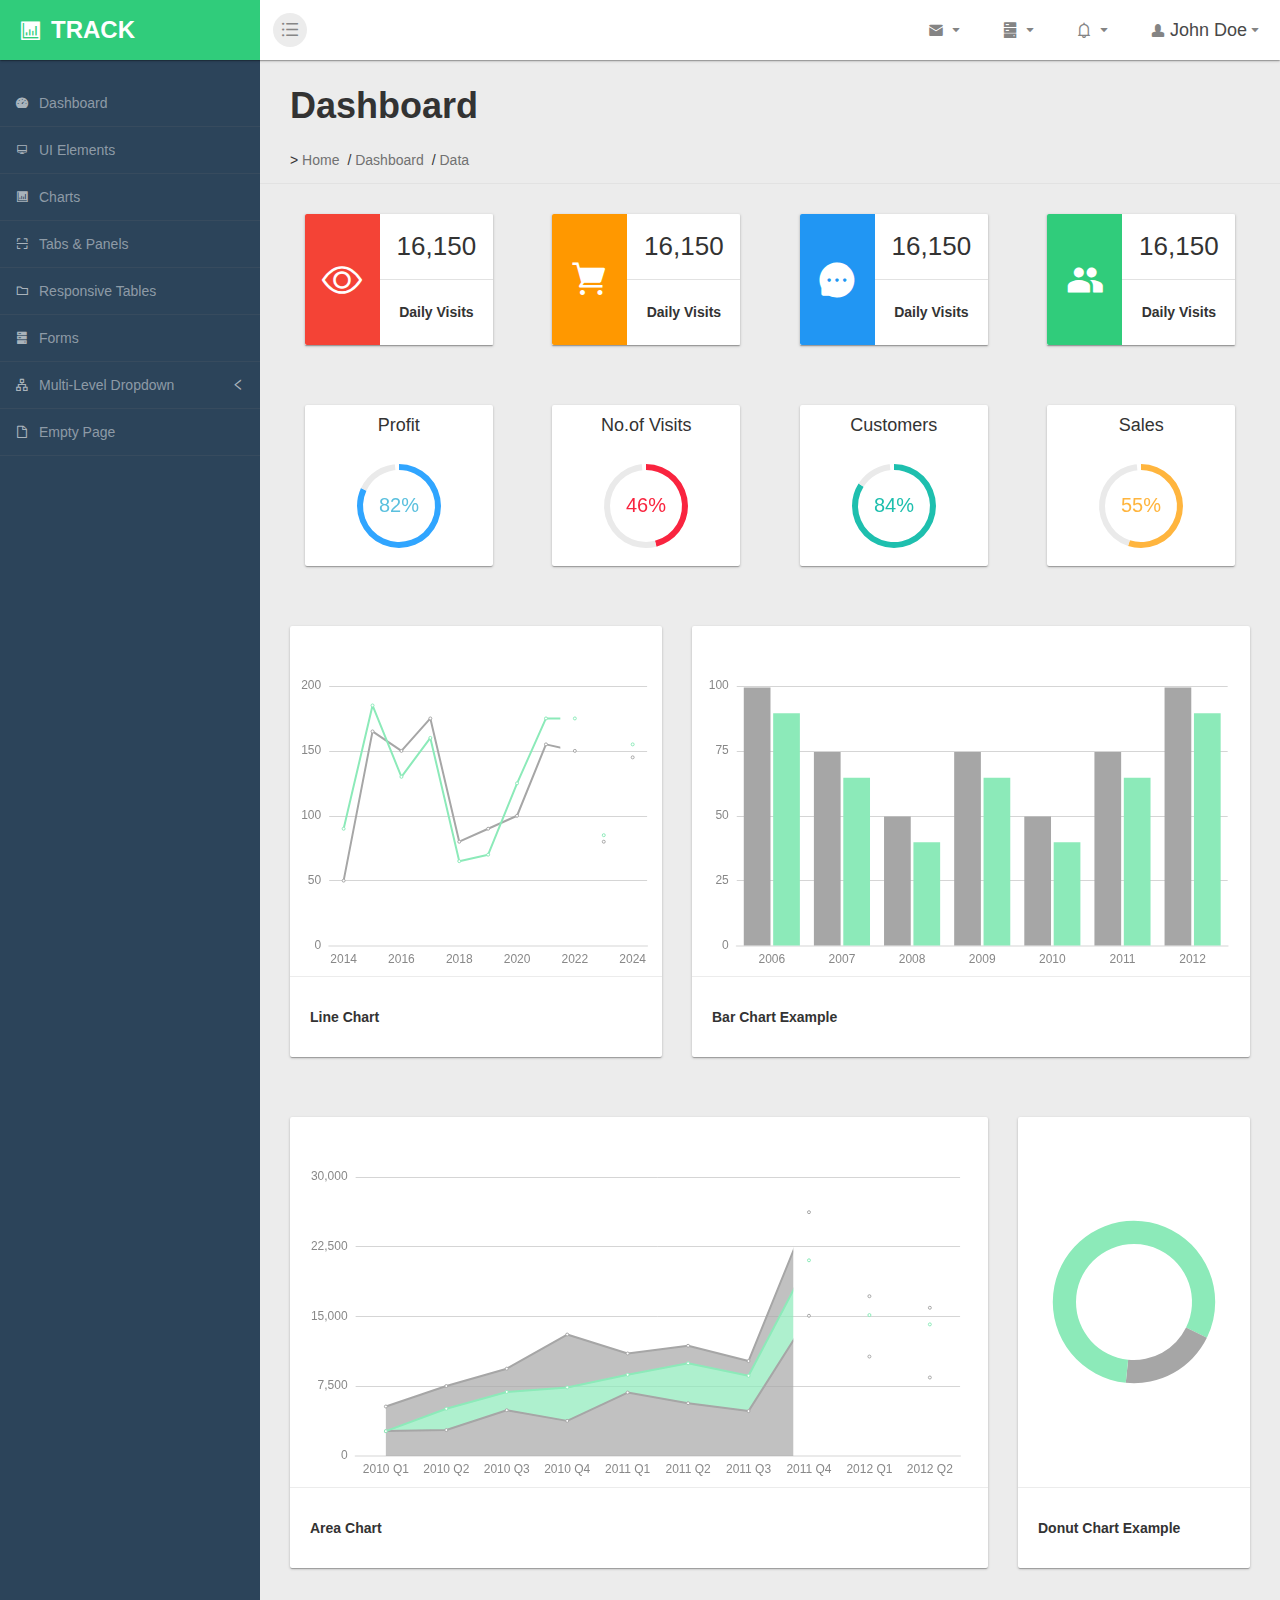
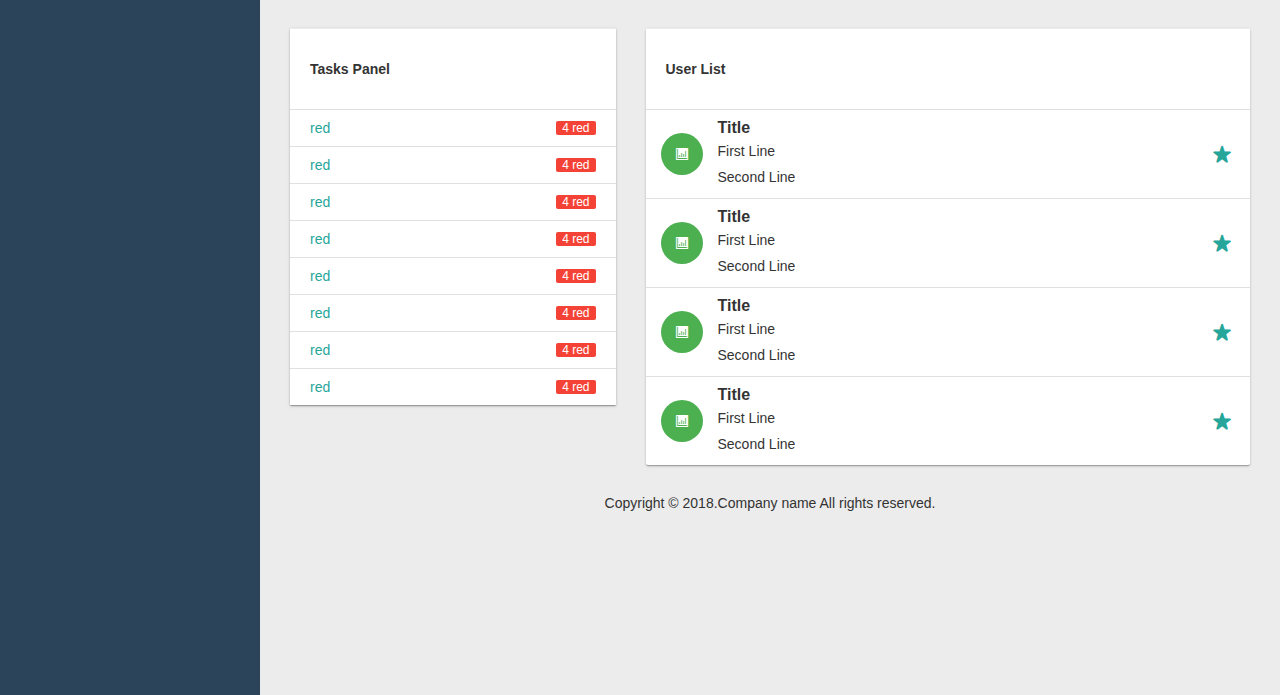
<file: index.html>
<!doctype html>
<html>
    <head>
        <meta charset="UTF-8">
        <title>首页</title>
        <link rel="stylesheet" type="text/css" href="css/iconfont.css">
        <link rel="stylesheet" type="text/css" href="css/common.css">
        <link rel="stylesheet" type="text/css" href="css/index.css">
    </head>
    <body>
        <!-- header -->
        <div class="header">
            <!--header-logo -->
            <div class="logo">
                <a href="index.html">
                    <i class="iconfont icon-tiaoxingtu"></i>
                    <b>TRACK</b>
                </a>
            </div>
            <!--header-nav -->
            <div class="nav">
                <i class="iconfont icon-unorderedlist"></i>
                <ul>
                    <li>
                        <i class="iconfont icon-mail_fill"></i>
                        <i class="iconfont icon-caret-down"></i>
                    </li>
                    <li>
                        <i class="iconfont icon-sever-fill"></i>
                        <i class="iconfont icon-caret-down"></i>
                    </li>
                    <li>
                        <i class="iconfont icon-bell"></i>
                        <i class="iconfont icon-caret-down"></i>
                    </li>
                    <li>
                        <i class="iconfont icon-people_fill"></i>
                        <p>John Doe</p>
                        <i class="iconfont icon-caret-down"></i>
                    </li>
                </ul>
            </div>
        </div>
        <!-- main -->
        <div class="main">
            <div class="mainNav">
                <ul class="metisMenu">
                    <li>
                        <a href="index.html">
                            <i class="iconfont icon-dashboard-fill"></i>
                            <p>Dashboard</p>
                        </a>
                    </li>
                    <li>
                        <a href="uiElements.html">
                            <i class="iconfont icon-computer"></i>
                            <p>UI Elements</p>
                        </a>
                    </li>
                    <li>
                        <a href="charts.html">
                            <i class="iconfont icon-tiaoxingtu"></i>
                            <p>Charts</p>
                        </a>
                    </li>
                    <li>
                        <a href="tabsAndPanels.html">
                            <i class="iconfont icon-scan"></i>
                            <p>Tabs & Panels</p>
                        </a>
                    </li>
                    <li>
                        <a href="tables.html">
                            <i class="iconfont icon-folder"></i>
                            <p>Responsive Tables</p>
                        </a>
                    </li>
                    <li>
                        <a href="forms.html">
                            <i class="iconfont icon-sever-fill"></i>
                            <p>Forms</p>
                        </a>
                    </li>
                    <li>
                        <a href="javascript:;" class="ocBtn">
                            <i class="iconfont icon-apartment"></i>
                            <p>Multi-Level Dropdown</p>
                            <i class="iconfont  iconfont2 icon-left"></i>
                        </a>
                        <ul class="xiala">
                            <li>
                                <a href="javascript:;">Multi-Level Dropdown</a>
                            </li>
                            <li>
                                <a href="javascript:;">Multi-Level Dropdown</a>
                            </li>
                            <li>
                                <a href="javascript:;" class="ocBtn">
                                    <p>Multi-Level Dropdown</p>
                                    <i class="iconfont icon-left"></i>
                                </a>
                                <ul class="xiala xiala2">
                                    <li>
                                        <a href="javascript:;">Multi-Level Dropdown</a>
                                    </li>
                                    <li>
                                        <a href="javascript:;">Multi-Level Dropdown</a>
                                    </li>
                                    <li>
                                        <a href="javascript:;">
                                            <p>Multi-Level Dropdown</p>
                                            <i class="iconfont icon-left"></i>
                                        </a>
                                    </li>
                                </ul>
                            </li>
                        </ul>
                    </li>
                    <li>
                        <a href="empty.html">
                            <i class="iconfont icon-file"></i>
                            <p>Empty Page</p>
                        </a>
                    </li>
                </ul>
            </div>
            <div class="mainCon">
                <div class="ConHeader">
                    <h1>Dashboard</h1>
                    <ul>
                        <li>> 
                            <a href="index.html">Home</a>
                        </li>
                        <li>/ 
                            <a href="index.html">Dashboard</a>
                        </li>
                        <li>/ 
                            <a href="index.html">Data</a>
                        </li>
                    </ul>
                </div>
                <div class="ConData">
                    <div class="ConDataRow row1">
                        <div class="ConDataRowChild">
                            <div class="ConDataRowChildLeft color1">
                                <i class="iconfont icon-icon_yulan"></i>
                            </div>
                            <div class="ConDataRowChildRight">
                                <p>16,150</p>
                                <p>Daily Visits</p>
                            </div>
                        </div>
                        <div class="ConDataRowChild">
                            <div class="ConDataRowChildLeft color2">
                                <i class="iconfont icon-caigou"></i>
                            </div>
                            <div class="ConDataRowChildRight">
                                <p>16,150</p>
                                <p>Daily Visits</p>
                            </div>
                        </div>
                        <div class="ConDataRowChild">
                            <div class="ConDataRowChildLeft color3">
                                <i class="iconfont icon-message-fill"></i>
                            </div>
                            <div class="ConDataRowChildRight">
                                <p>16,150</p>
                                <p>Daily Visits</p>
                            </div>
                        </div>
                        <div class="ConDataRowChild">
                            <div class="ConDataRowChildLeft color4">
                                <i class="iconfont icon-jiaosequnti"></i>
                            </div>
                            <div class="ConDataRowChildRight">
                                <p>16,150</p>
                                <p>Daily Visits</p>
                            </div>
                        </div>
                    </div>
                    <div class="ConDataRow row2 charts1">
                        <div class="ConDataRowChild">
                            <h4>Profit</h4>
                            <div class="percent" id="Profit">
                            </div>
                        </div>
                        <div class="ConDataRowChild">
                            <h4>No.of Visits</h4>
                            <div class="percent" id="Visits"></div>
                        </div>
                        <div class="ConDataRowChild">
                            <h4>Customers</h4>
                            <div class="percent" id="Customers"></div>
                        </div>
                        <div class="ConDataRowChild">
                            <h4>Sales</h4>
                            <div class="percent" id="Sales"></div>
                        </div>
                    </div>
                    <div class="ConDataRow row2 row3 charts2">
                        <div class="ConDataRowChild">
                            <div class="percent" id="LineChart">
                            </div>
                            <h4>Line Chart</h4>
                        </div>
                        <div class="ConDataRowChild">
                            <div class="percent"  id="BarChartExample"></div>
                            <h4>Bar Chart Example</h4>
                        </div>
                    </div>
                    <div class="ConDataRow row2 row4 charts3">
                        <div class="ConDataRowChild">
                            <div class="percent" id="AreaChart">
                            </div>
                            <h4>Area Chart</h4>
                        </div>
                        <div class="ConDataRowChild">
                            <div class="percent" id="DonutChartExample"></div>
                            <h4>Donut Chart Example</h4>
                        </div>
                    </div>
                    <div class="ConDataRow row2 row5">
                        <div class="ConDataRowChild ConDataRowChildClear">
                            <div class="ConDataRowCChild">
                                <h4>Tasks Panel</h4>
                                <div class="percent">
                                    <ul class="percentChild">
                                        <li><a href="#"><p>red</p><p>4 red</p></a></li>
                                        <li><a href="#"><p>red</p><p>4 red</p></a></li>
                                        <li><a href="#"><p>red</p><p>4 red</p></a></li>
                                        <li><a href="#"><p>red</p><p>4 red</p></a></li>
                                        <li><a href="#"><p>red</p><p>4 red</p></a></li>
                                        <li><a href="#"><p>red</p><p>4 red</p></a></li>
                                        <li><a href="#"><p>red</p><p>4 red</p></a></li>
                                        <li><a href="#"><p>red</p><p>4 red</p></a></li>
                                    </ul>
                                </div>
                            </div>  
                        </div>
                        <div class="ConDataRowChild ConDataRowChild2">
                            <h4>User List</h4>
                            <div class="percent">
                                <ul class="percentChild2">
                                    <li>
                                        <div class="userList">
                                            <i class="iconfont icon-tiaoxingtu"></i>
                                            <div class="userListChild">
                                                <h3>Title</h3>
                                                <p>First Line</p>
                                                <p>Second Line</p>
                                            </div>
                                        </div>
                                        <i class="iconfont icon-shoucang_shixin"></i>
                                    </li>
                                    <li>
                                        <div class="userList">
                                            <i class="iconfont icon-tiaoxingtu"></i>
                                            <div class="userListChild">
                                                <h3>Title</h3>
                                                <p>First Line</p>
                                                <p>Second Line</p>
                                            </div>
                                        </div>
                                        <i class="iconfont icon-shoucang_shixin"></i>
                                    </li>
                                    <li>
                                        <div class="userList">
                                            <i class="iconfont icon-tiaoxingtu"></i>
                                            <div class="userListChild">
                                                <h3>Title</h3>
                                                <p>First Line</p>
                                                <p>Second Line</p>
                                            </div>
                                        </div>
                                        <i class="iconfont icon-shoucang_shixin"></i>
                                    </li>
                                    <li>
                                        <div class="userList">
                                            <i class="iconfont icon-tiaoxingtu"></i>
                                            <div class="userListChild">
                                                <h3>Title</h3>
                                                <p>First Line</p>
                                                <p>Second Line</p>
                                            </div>
                                        </div>
                                        <i class="iconfont icon-shoucang_shixin"></i>
                                    </li>
                                </ul>
                            </div> 
                        </div>
                    </div>
                </div>
                <div class="footer">
                    Copyright &copy; 2018.Company name All rights reserved.
                </div>
            </div>
        </div>
    </body>
</html>
<script type="text/javascript" src="js/echarts.js"></script>
<script type="text/javascript" src="js/chart.js"></script>
<script type="text/javascript" src="js/jquery-1.8.3.js"></script>
<script type="text/javascript" src="js/menu.js"></script>
</file>
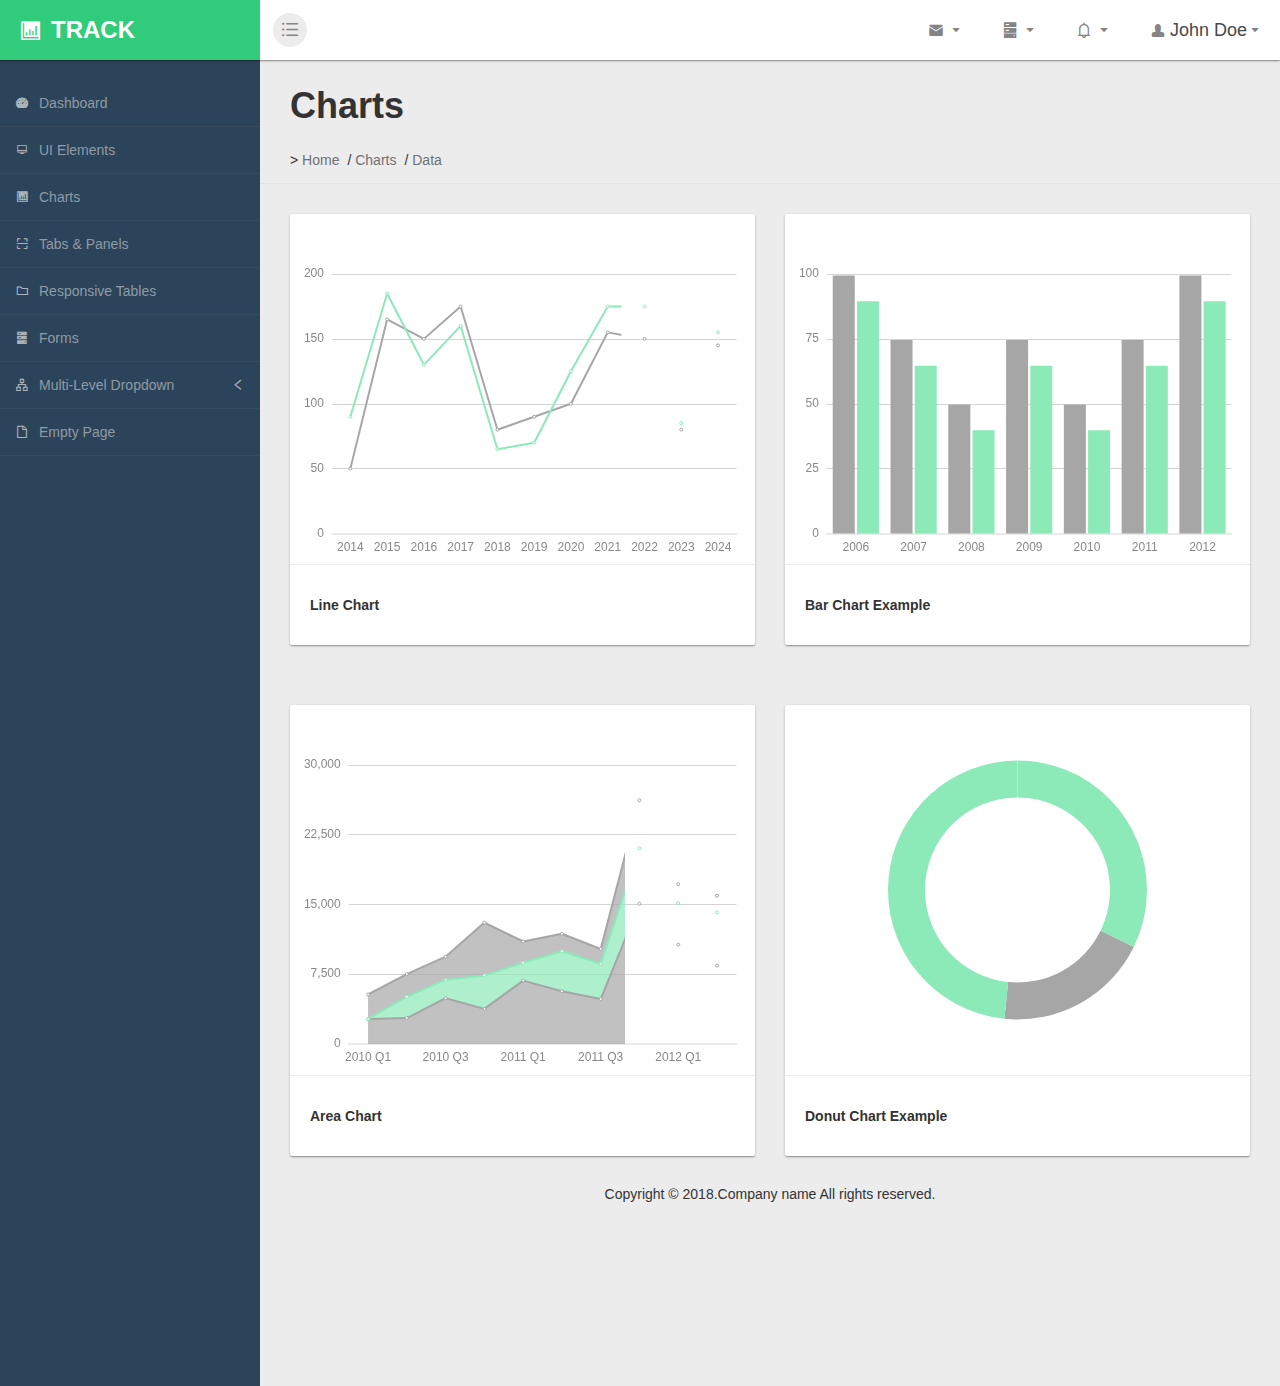
<file: charts.html>
<!doctype html>
<html>
    <head>
        <meta charset="UTF-8">
        <title>Charts</title>
        <link rel="stylesheet" type="text/css" href="css/iconfont.css">
        <link rel="stylesheet" type="text/css" href="css/common.css">
        <link rel="stylesheet" type="text/css" href="css/index.css">
    </head>
    <body>
        <!-- header -->
        <div class="header">
            <!--header-logo -->
            <div class="logo">
                <a href="index.html">
                    <i class="iconfont icon-tiaoxingtu"></i>
                    <b>TRACK</b>
                </a>
            </div>
            <!--header-nav -->
            <div class="nav">
                <i class="iconfont icon-unorderedlist"></i>
                <ul>
                    <li>
                        <i class="iconfont icon-mail_fill"></i>
                        <i class="iconfont icon-caret-down"></i>
                    </li>
                    <li>
                        <i class="iconfont icon-sever-fill"></i>
                        <i class="iconfont icon-caret-down"></i>
                    </li>
                    <li>
                        <i class="iconfont icon-bell"></i>
                        <i class="iconfont icon-caret-down"></i>
                    </li>
                    <li>
                        <i class="iconfont icon-people_fill"></i>
                        <p>John Doe</p>
                        <i class="iconfont icon-caret-down"></i>
                    </li>
                </ul>
            </div>
        </div>
        <!-- main -->
        <div class="main">
            <div class="mainNav">
                <ul class="metisMenu">
                    <li>
                        <a href="index.html">
                            <i class="iconfont icon-dashboard-fill"></i>
                            <p>Dashboard</p>
                        </a>
                    </li>
                    <li>
                        <a href="uiElements.html">
                            <i class="iconfont icon-computer"></i>
                            <p>UI Elements</p>
                        </a>
                    </li>
                    <li>
                        <a href="charts.html">
                            <i class="iconfont icon-tiaoxingtu"></i>
                            <p>Charts</p>
                        </a>
                    </li>
                    <li>
                        <a href="tabsAndPanels.html">
                            <i class="iconfont icon-scan"></i>
                            <p>Tabs & Panels</p>
                        </a>
                    </li>
                    <li>
                        <a href="tables.html">
                            <i class="iconfont icon-folder"></i>
                            <p>Responsive Tables</p>
                        </a>
                    </li>
                    <li>
                        <a href="forms.html">
                            <i class="iconfont icon-sever-fill"></i>
                            <p>Forms</p>
                        </a>
                    </li>
                    <li>
                        <a href="javascript:;" class="ocBtn">
                            <i class="iconfont icon-apartment"></i>
                            <p>Multi-Level Dropdown</p>
                            <i class="iconfont  iconfont2 icon-left"></i>
                        </a>
                        <ul class="xiala">
                            <li>
                                <a href="javascript:;">Multi-Level Dropdown</a>
                            </li>
                            <li>
                                <a href="javascript:;">Multi-Level Dropdown</a>
                            </li>
                            <li>
                                <a href="javascript:;" class="ocBtn">
                                    <p>Multi-Level Dropdown</p>
                                    <i class="iconfont icon-left"></i>
                                </a>
                                <ul class="xiala xiala2">
                                    <li>
                                        <a href="javascript:;">Multi-Level Dropdown</a>
                                    </li>
                                    <li>
                                        <a href="javascript:;">Multi-Level Dropdown</a>
                                    </li>
                                    <li>
                                        <a href="javascript:;">
                                            <p>Multi-Level Dropdown</p>
                                            <i class="iconfont icon-left"></i>
                                        </a>
                                    </li>
                                </ul>
                            </li>
                        </ul>
                    </li>
                    <li>
                        <a href="empty.html">
                            <i class="iconfont icon-file"></i>
                            <p>Empty Page</p>
                        </a>
                    </li>
                </ul>
            </div>
            <div class="mainCon">
                <div class="ConHeader">
                    <h1>Charts</h1>
                    <ul>
                        <li>> 
                            <a href="index.html">Home</a>
                        </li>
                        <li>/ 
                            <a href="charts.html">Charts</a>
                        </li>
                        <li>/ 
                            <a href="charts.html">Data</a>
                        </li>
                    </ul>
                </div>
                <div class="ConData">
                    <div class="ConDataRow row2 row3 row10 charts2">
                        <div class="ConDataRowChild">
                            <div class="percent" id="LineChart">
                            </div>
                            <h4>Line Chart</h4>
                        </div>
                        <div class="ConDataRowChild">
                            <div class="percent"  id="BarChartExample"></div>
                            <h4>Bar Chart Example</h4>
                        </div>
                    </div>
                    <div class="ConDataRow row2 row4 row10 charts3">
                        <div class="ConDataRowChild">
                            <div class="percent" id="AreaChart">
                            </div>
                            <h4>Area Chart</h4>
                        </div>
                        <div class="ConDataRowChild">
                            <div class="percent" id="DonutChartExample"></div>
                            <h4>Donut Chart Example</h4>
                        </div>
                    </div>
                </div>
                <div class="footer">
                    Copyright &copy; 2018.Company name All rights reserved.
                </div>
            </div>
        </div>
    </body>
</html>
<script type="text/javascript" src="js/echarts.js"></script>
<script type="text/javascript" src="js/chart2.js"></script>
<script type="text/javascript" src="js/jquery-1.8.3.js"></script>
<script type="text/javascript" src="js/menu.js"></script>
</file>
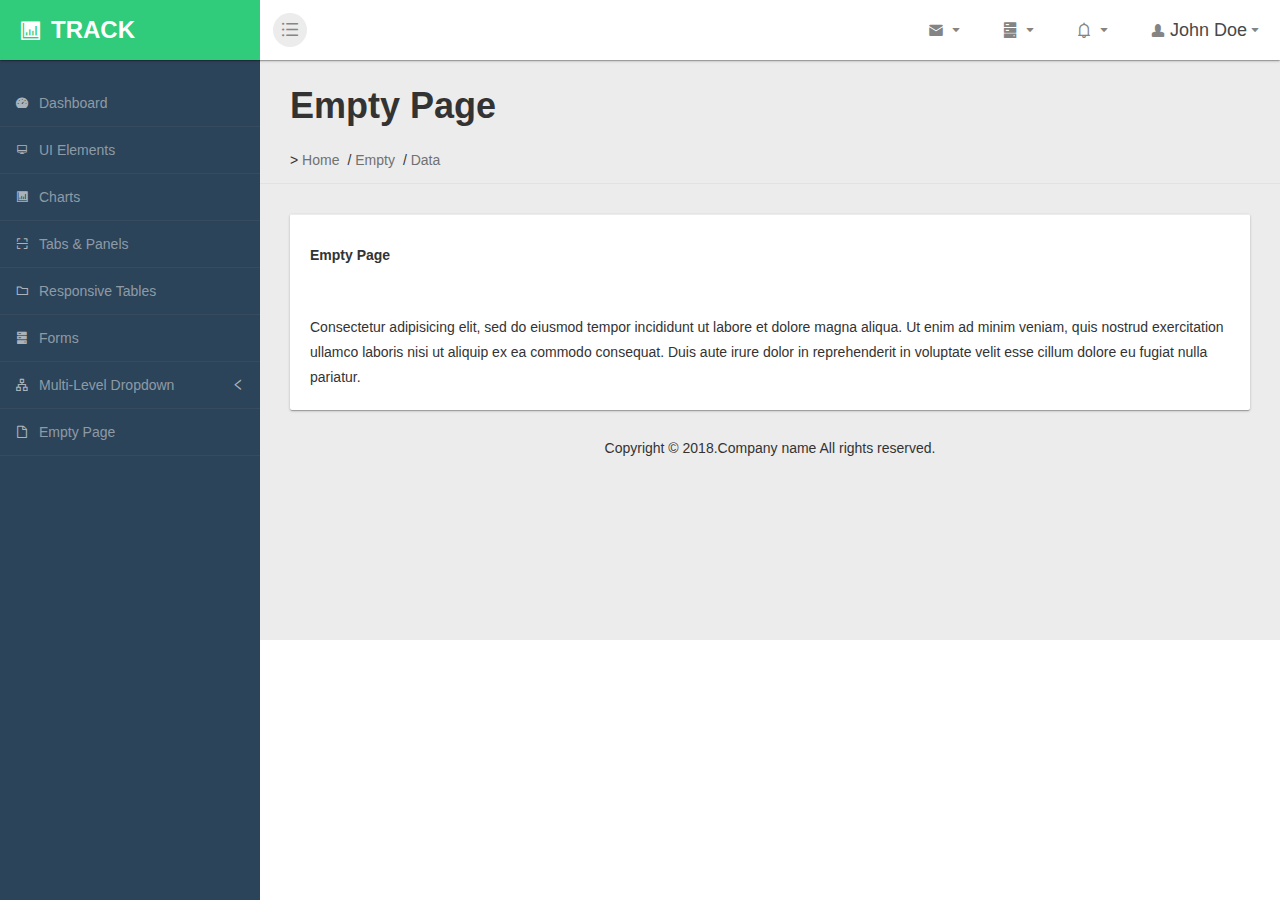
<file: empty.html>
<!doctype html>
<html>
    <head>
        <meta charset="UTF-8">
        <title>Empty Page</title>
        <link rel="stylesheet" type="text/css" href="css/iconfont.css">
        <link rel="stylesheet" type="text/css" href="css/common.css">
        <link rel="stylesheet" type="text/css" href="css/index.css">
        <link rel="stylesheet" type="text/css" href="css/uiElements.css">
    </head>
    <body>
        <!-- header -->
        <div class="header">
            <!--header-logo -->
            <div class="logo">
                <a href="index.html">
                    <i class="iconfont icon-tiaoxingtu"></i>
                    <b>TRACK</b>
                </a>
            </div>
            <!--header-nav -->
            <div class="nav">
                <i class="iconfont icon-unorderedlist"></i>
                <ul>
                    <li>
                        <i class="iconfont icon-mail_fill"></i>
                        <i class="iconfont icon-caret-down"></i>
                    </li>
                    <li>
                        <i class="iconfont icon-sever-fill"></i>
                        <i class="iconfont icon-caret-down"></i>
                    </li>
                    <li>
                        <i class="iconfont icon-bell"></i>
                        <i class="iconfont icon-caret-down"></i>
                    </li>
                    <li>
                        <i class="iconfont icon-people_fill"></i>
                        <p>John Doe</p>
                        <i class="iconfont icon-caret-down"></i>
                    </li>
                </ul>
            </div>
        </div>
        <!-- main -->
        <div class="main">
<div class="mainNav">
                <ul class="metisMenu">
                    <li>
                        <a href="index.html">
                            <i class="iconfont icon-dashboard-fill"></i>
                            <p>Dashboard</p>
                        </a>
                    </li>
                    <li>
                        <a href="uiElements.html">
                            <i class="iconfont icon-computer"></i>
                            <p>UI Elements</p>
                        </a>
                    </li>
                    <li>
                        <a href="charts.html">
                            <i class="iconfont icon-tiaoxingtu"></i>
                            <p>Charts</p>
                        </a>
                    </li>
                    <li>
                        <a href="tabsAndPanels.html">
                            <i class="iconfont icon-scan"></i>
                            <p>Tabs & Panels</p>
                        </a>
                    </li>
                    <li>
                        <a href="tables.html">
                            <i class="iconfont icon-folder"></i>
                            <p>Responsive Tables</p>
                        </a>
                    </li>
                    <li>
                        <a href="forms.html">
                            <i class="iconfont icon-sever-fill"></i>
                            <p>Forms</p>
                        </a>
                    </li>
                    <li>
                        <a href="javascript:;" class="ocBtn">
                            <i class="iconfont icon-apartment"></i>
                            <p>Multi-Level Dropdown</p>
                            <i class="iconfont  iconfont2 icon-left"></i>
                        </a>
                        <ul class="xiala">
                            <li>
                                <a href="javascript:;">Multi-Level Dropdown</a>
                            </li>
                            <li>
                                <a href="javascript:;">Multi-Level Dropdown</a>
                            </li>
                            <li>
                                <a href="javascript:;" class="ocBtn">
                                    <p>Multi-Level Dropdown</p>
                                    <i class="iconfont icon-left"></i>
                                </a>
                                <ul class="xiala xiala2">
                                    <li>
                                        <a href="javascript:;">Multi-Level Dropdown</a>
                                    </li>
                                    <li>
                                        <a href="javascript:;">Multi-Level Dropdown</a>
                                    </li>
                                    <li>
                                        <a href="javascript:;">
                                            <p>Multi-Level Dropdown</p>
                                            <i class="iconfont icon-left"></i>
                                        </a>
                                    </li>
                                </ul>
                            </li>
                        </ul>
                    </li>
                    <li>
                        <a href="empty.html">
                            <i class="iconfont icon-file"></i>
                            <p>Empty Page</p>
                        </a>
                    </li>
                </ul>
            </div>
            <div class="mainCon">
                <div class="ConHeader">
                    <h1>Empty Page</h1>
                    <ul>
                        <li>> 
                            <a href="index.html">Home</a>
                        </li>
                        <li>/ 
                            <a href="empty.html">Empty</a>
                        </li>
                        <li>/ 
                            <a href="empty.html">Data</a>
                        </li>
                    </ul>
                </div>
                <div class="ConData">
                    <div class="ConDataRow row2 row3 row6">
                        <div class="ConDataRowChild">
                            <h4>Empty Page</h4>
                            <div class="percent empty">
                                Consectetur adipisicing elit, sed do eiusmod tempor incididunt ut labore et dolore magna aliqua. Ut enim ad minim veniam, quis nostrud exercitation ullamco laboris nisi ut aliquip ex ea commodo consequat. Duis aute irure dolor in reprehenderit in voluptate velit esse cillum dolore eu fugiat nulla pariatur.
                            </div>
                        </div>
                    </div>
                </div>
                <div class="footer">
                    Copyright &copy; 2018.Company name All rights reserved.
                </div>
            </div>
        </div>
    </body>
</html>
<script type="text/javascript" src="js/jquery-1.8.3.js"></script>
<script type="text/javascript" src="js/menu.js"></script>
</file>
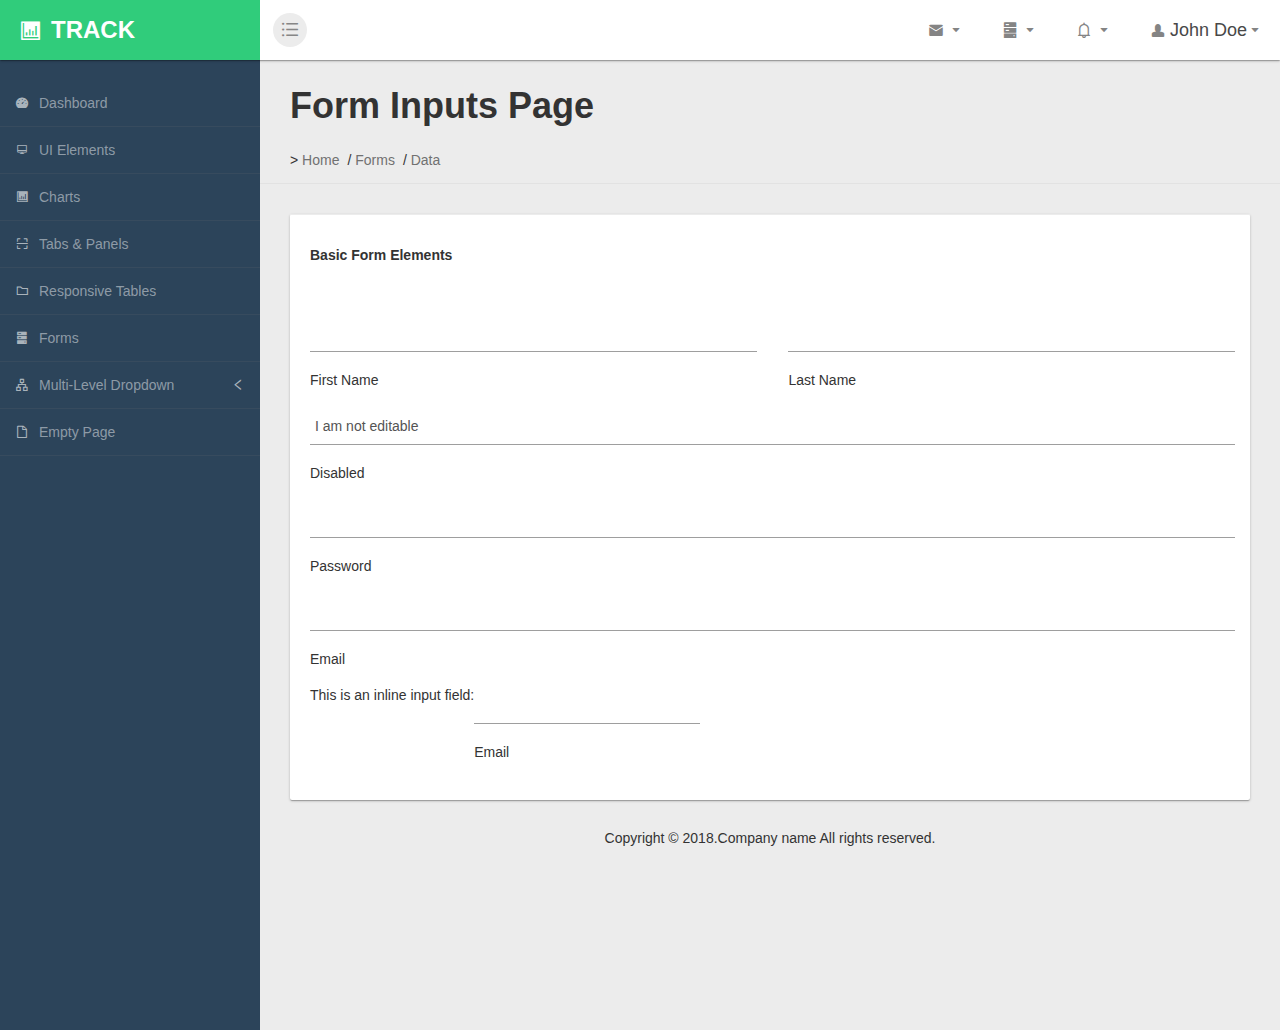
<file: forms.html>
<!doctype html>
<html>
    <head>
        <meta charset="UTF-8">
        <title>Form Inputs Page</title>
        <link rel="stylesheet" type="text/css" href="css/iconfont.css">
        <link rel="stylesheet" type="text/css" href="css/common.css">
        <link rel="stylesheet" type="text/css" href="css/index.css">
        <link rel="stylesheet" type="text/css" href="css/forms.css">
    </head>
    <body>
        <!-- header -->
        <div class="header">
            <!--header-logo -->
            <div class="logo">
                <a href="index.html">
                    <i class="iconfont icon-tiaoxingtu"></i>
                    <b>TRACK</b>
                </a>
            </div>
            <!--header-nav -->
            <div class="nav">
                <i class="iconfont icon-unorderedlist"></i>
                <ul>
                    <li>
                        <i class="iconfont icon-mail_fill"></i>
                        <i class="iconfont icon-caret-down"></i>
                    </li>
                    <li>
                        <i class="iconfont icon-sever-fill"></i>
                        <i class="iconfont icon-caret-down"></i>
                    </li>
                    <li>
                        <i class="iconfont icon-bell"></i>
                        <i class="iconfont icon-caret-down"></i>
                    </li>
                    <li>
                        <i class="iconfont icon-people_fill"></i>
                        <p>John Doe</p>
                        <i class="iconfont icon-caret-down"></i>
                    </li>
                </ul>
            </div>
        </div>
        <!-- main -->
        <div class="main">
<div class="mainNav">
                <ul class="metisMenu">
                    <li>
                        <a href="index.html">
                            <i class="iconfont icon-dashboard-fill"></i>
                            <p>Dashboard</p>
                        </a>
                    </li>
                    <li>
                        <a href="uiElements.html">
                            <i class="iconfont icon-computer"></i>
                            <p>UI Elements</p>
                        </a>
                    </li>
                    <li>
                        <a href="charts.html">
                            <i class="iconfont icon-tiaoxingtu"></i>
                            <p>Charts</p>
                        </a>
                    </li>
                    <li>
                        <a href="tabsAndPanels.html">
                            <i class="iconfont icon-scan"></i>
                            <p>Tabs & Panels</p>
                        </a>
                    </li>
                    <li>
                        <a href="tables.html">
                            <i class="iconfont icon-folder"></i>
                            <p>Responsive Tables</p>
                        </a>
                    </li>
                    <li>
                        <a href="forms.html">
                            <i class="iconfont icon-sever-fill"></i>
                            <p>Forms</p>
                        </a>
                    </li>
                    <li>
                        <a href="javascript:;" class="ocBtn">
                            <i class="iconfont icon-apartment"></i>
                            <p>Multi-Level Dropdown</p>
                            <i class="iconfont  iconfont2 icon-left"></i>
                        </a>
                        <ul class="xiala">
                            <li>
                                <a href="javascript:;">Multi-Level Dropdown</a>
                            </li>
                            <li>
                                <a href="javascript:;">Multi-Level Dropdown</a>
                            </li>
                            <li>
                                <a href="javascript:;" class="ocBtn">
                                    <p>Multi-Level Dropdown</p>
                                    <i class="iconfont icon-left"></i>
                                </a>
                                <ul class="xiala xiala2">
                                    <li>
                                        <a href="javascript:;">Multi-Level Dropdown</a>
                                    </li>
                                    <li>
                                        <a href="javascript:;">Multi-Level Dropdown</a>
                                    </li>
                                    <li>
                                        <a href="javascript:;">
                                            <p>Multi-Level Dropdown</p>
                                            <i class="iconfont icon-left"></i>
                                        </a>
                                    </li>
                                </ul>
                            </li>
                        </ul>
                    </li>
                    <li>
                        <a href="empty.html">
                            <i class="iconfont icon-file"></i>
                            <p>Empty Page</p>
                        </a>
                    </li>
                </ul>
            </div>
            <div class="mainCon">
                <div class="ConHeader">
                    <h1>Form Inputs Page</h1>
                    <ul>
                        <li>> 
                            <a href="index.html">Home</a>
                        </li>
                        <li>/ 
                            <a href="forms.html">Forms</a>
                        </li>
                        <li>/ 
                            <a href="forms.html">Data</a>
                        </li>
                    </ul>
                </div>
                <div class="ConData">
                    <div class="ConDataRow row2 row3 row16">
                        <div class="ConDataRowChild">
                            <h4>Basic Form Elements</h4>
                            <div class="percent">
                                <form>
                                    <div class="inputBtn">
                                        <div class="inputBtnChild">
                                            <input type="text"/>
                                            <label>First Name</label>
                                        </div>
                                        <div class="inputBtnChild">
                                            <input type="text"/>
                                            <label>Last Name</label>
                                        </div>
                                    </div>
                                    <div class="inputBtn">
                                        <div class="inputBtnChild inputBtnChild2">
                                            <input disabled="" value="I am not editable" type="text"/>
                                            <label>Disabled</label>
                                        </div>
                                    </div>
                                    <div class="inputBtn">
                                        <div class="inputBtnChild inputBtnChild2">
                                            <input type="password"/>
                                            <label>Password</label>
                                        </div>
                                    </div>
                                    <div class="inputBtn">
                                        <div class="inputBtnChild inputBtnChild2">
                                            <input type="text"/>
                                            <label>Email</label>
                                        </div>
                                    </div>
                                    <div class="inputBtn">
                                        <div class="inputBtnBox">
                                            This is an inline input field:
                                            <div class="inputBtnChild">
                                                <input type="text"/>
                                                <label>Email</label>
                                            </div>
                                        </div>
                                    </div>
                                </form>
                            </div>
                        </div>
                    </div>
                </div>
                <div class="footer">
                    Copyright &copy; 2018.Company name All rights reserved.
                </div>
            </div>
        </div>
    </body>
</html>
<script type="text/javascript" src="js/jquery-1.8.3.js"></script>
<script type="text/javascript" src="js/menu.js"></script>
</file>
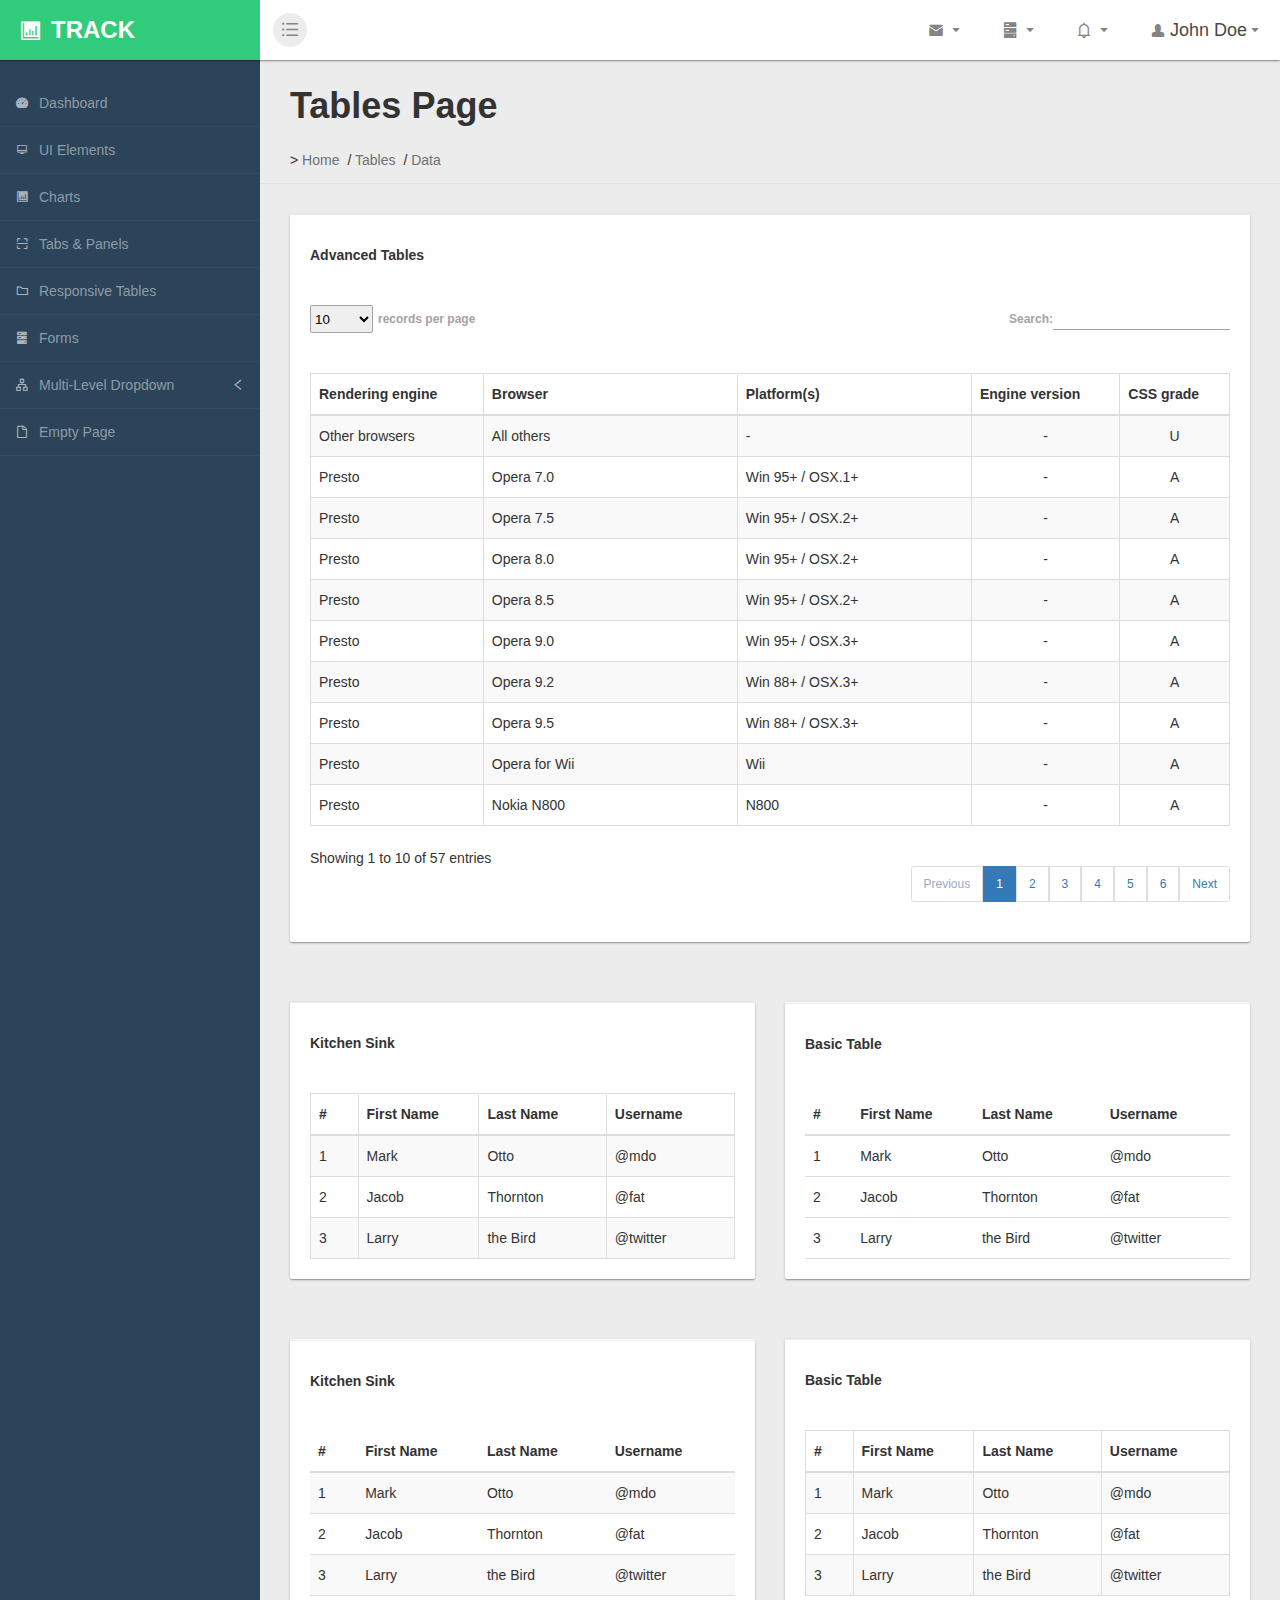
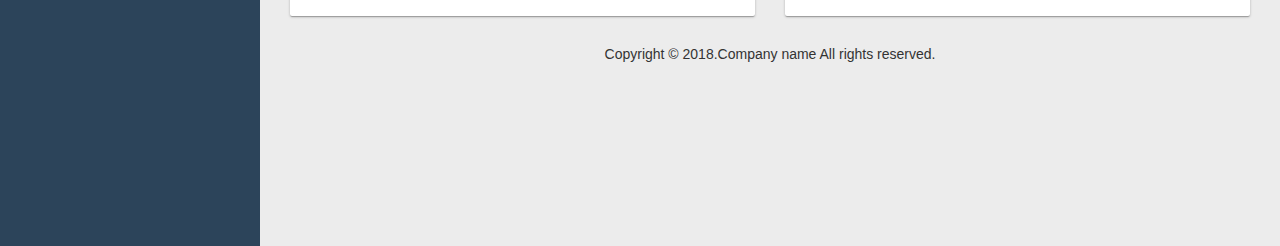
<file: tables.html>
<!doctype html>
<html>
    <head>
        <meta charset="UTF-8">
        <title>Responsive Tables</title>
        <link rel="stylesheet" type="text/css" href="css/iconfont.css">
        <link rel="stylesheet" type="text/css" href="css/common.css">
        <link rel="stylesheet" type="text/css" href="css/index.css">
        <link rel="stylesheet" type="text/css" href="css/tables.css">
    </head>
    <body>
        <!-- header -->
        <div class="header">
            <!--header-logo -->
            <div class="logo">
                <a href="index.html">
                    <i class="iconfont icon-tiaoxingtu"></i>
                    <b>TRACK</b>
                </a>
            </div>
            <!--header-nav -->
            <div class="nav">
                <i class="iconfont icon-unorderedlist"></i>
                <ul>
                    <li>
                        <i class="iconfont icon-mail_fill"></i>
                        <i class="iconfont icon-caret-down"></i>
                    </li>
                    <li>
                        <i class="iconfont icon-sever-fill"></i>
                        <i class="iconfont icon-caret-down"></i>
                    </li>
                    <li>
                        <i class="iconfont icon-bell"></i>
                        <i class="iconfont icon-caret-down"></i>
                    </li>
                    <li>
                        <i class="iconfont icon-people_fill"></i>
                        <p>John Doe</p>
                        <i class="iconfont icon-caret-down"></i>
                    </li>
                </ul>
            </div>
        </div>
        <!-- main -->
        <div class="main">
<div class="mainNav">
                <ul class="metisMenu">
                    <li>
                        <a href="index.html">
                            <i class="iconfont icon-dashboard-fill"></i>
                            <p>Dashboard</p>
                        </a>
                    </li>
                    <li>
                        <a href="uiElements.html">
                            <i class="iconfont icon-computer"></i>
                            <p>UI Elements</p>
                        </a>
                    </li>
                    <li>
                        <a href="charts.html">
                            <i class="iconfont icon-tiaoxingtu"></i>
                            <p>Charts</p>
                        </a>
                    </li>
                    <li>
                        <a href="tabsAndPanels.html">
                            <i class="iconfont icon-scan"></i>
                            <p>Tabs & Panels</p>
                        </a>
                    </li>
                    <li>
                        <a href="tables.html">
                            <i class="iconfont icon-folder"></i>
                            <p>Responsive Tables</p>
                        </a>
                    </li>
                    <li>
                        <a href="forms.html">
                            <i class="iconfont icon-sever-fill"></i>
                            <p>Forms</p>
                        </a>
                    </li>
                    <li>
                        <a href="javascript:;" class="ocBtn">
                            <i class="iconfont icon-apartment"></i>
                            <p>Multi-Level Dropdown</p>
                            <i class="iconfont  iconfont2 icon-left"></i>
                        </a>
                        <ul class="xiala">
                            <li>
                                <a href="javascript:;">Multi-Level Dropdown</a>
                            </li>
                            <li>
                                <a href="javascript:;">Multi-Level Dropdown</a>
                            </li>
                            <li>
                                <a href="javascript:;" class="ocBtn">
                                    <p>Multi-Level Dropdown</p>
                                    <i class="iconfont icon-left"></i>
                                </a>
                                <ul class="xiala xiala2">
                                    <li>
                                        <a href="javascript:;">Multi-Level Dropdown</a>
                                    </li>
                                    <li>
                                        <a href="javascript:;">Multi-Level Dropdown</a>
                                    </li>
                                    <li>
                                        <a href="javascript:;">
                                            <p>Multi-Level Dropdown</p>
                                            <i class="iconfont icon-left"></i>
                                        </a>
                                    </li>
                                </ul>
                            </li>
                        </ul>
                    </li>
                    <li>
                        <a href="empty.html">
                            <i class="iconfont icon-file"></i>
                            <p>Empty Page</p>
                        </a>
                    </li>
                </ul>
            </div>
            <div class="mainCon">
                <div class="ConHeader">
                    <h1>Tables Page</h1>
                    <ul>
                        <li>> 
                            <a href="index.html">Home</a>
                        </li>
                        <li>/ 
                            <a href="tables.html">Tables</a>
                        </li>
                        <li>/ 
                            <a href="tables.html">Data</a>
                        </li>
                    </ul>
                </div>
                <div class="ConData">
                    <div class="ConDataRow row2 row3 row14">
                        <div class="ConDataRowChild">
                            <h4>Advanced Tables</h4>
                            <div class="percent">
                                <div class="tabRes">
                                    <div class="tabResLeft">
                                        <select>
                                            <option>10</option>
                                            <option>20</option>
                                            <option>50</option>
                                            <option>100</option>
                                        </select>
                                        <p>records per page</p>
                                    </div>
                                    <div class="tabResRight">
                                        <p>Search:</p>
                                        <input type="text">
                                    </div>
                                </div>
                                <div class="tables table1">
                                    <table cellspacing="0" cellpadding="0" width:"100%">
                                        <thead>
                                            <tr>
                                                <th width="166">Rendering engine</th>
                                                <th width="258">Browser</th>
                                                <th width="234">Platform(s)</th>
                                                <th width="141">Engine version</th>
                                                <th width="99">CSS grade</th>
                                            </tr>
                                        </thead>
                                        <tbody>
                                            <tr class="gradeU odd">
                                                <td>Other browsers</td>
                                                <td>All others</td>
                                                <td>-</td>
                                                <td align="center">-</td>
                                                <td align="center">U</td>
                                            </tr>
                                            <tr>
                                                <td>Presto</td>
                                                <td>Opera 7.0</td>
                                                <td>Win 95+ / OSX.1+</td>
                                                <td align="center">-</td>
                                                <td align="center">A</td>
                                            </tr>
                                            <tr>
                                                <td>Presto</td>
                                                <td>Opera 7.5</td>
                                                <td>Win 95+ / OSX.2+</td>
                                                <td align="center">-</td>
                                                <td align="center">A</td>
                                            </tr>
                                            <tr>
                                                <td>Presto</td>
                                                <td>Opera 8.0</td>
                                                <td>Win 95+ / OSX.2+</td>
                                                <td align="center">-</td>
                                                <td align="center">A</td>
                                            </tr>
                                            <tr>
                                                <td>Presto</td>
                                                <td>Opera 8.5</td>
                                                <td>Win 95+ / OSX.2+</td>
                                                <td align="center">-</td>
                                                <td align="center">A</td>
                                            </tr>
                                            <tr>
                                                <td>Presto</td>
                                                <td>Opera 9.0</td>
                                                <td>Win 95+ / OSX.3+</td>
                                                <td align="center">-</td>
                                                <td align="center">A</td>
                                            </tr><tr>
                                                <td>Presto</td>
                                                <td>Opera 9.2</td>
                                                <td>Win 88+ / OSX.3+</td>
                                                <td align="center">-</td>
                                                <td align="center">A</td>
                                            </tr>
                                            <tr>
                                                <td>Presto</td>
                                                <td>Opera 9.5</td>
                                                <td>Win 88+ / OSX.3+</td>
                                                <td align="center">-</td>
                                                <td align="center">A</td>
                                            </tr>
                                            <tr>
                                                <td>Presto</td>
                                                <td>Opera for Wii</td>
                                                <td>Wii</td>
                                                <td align="center">-</td>
                                                <td align="center">A</td>
                                            </tr>
                                            <tr>
                                                <td>Presto</td>
                                                <td>Nokia N800</td>
                                                <td>N800</td>
                                                <td align="center">-</td>
                                                <td align="center">A</td>
                                            </tr>
                                        </tbody>
                                    </table>
                                </div>
                                <div class="pages">
                                    <div class="pagesLeft">Showing 1 to 10 of 57 entries</div>
                                    <div class="pagesRight">
                                        <a href="javascript:;">Previous</a>
                                        <a href="javascript:;">1</a>
                                        <a href="javascript:;">2</a>
                                        <a href="javascript:;">3</a>
                                        <a href="javascript:;">4</a>
                                        <a href="javascript:;">5</a>
                                        <a href="javascript:;">6</a>
                                        <a href="javascript:;">Next</a>
                                    </div>
                                </div>
                            </div>
                        </div>
                    </div>
                    <div class="ConDataRow row2 row3 row14 row15">
                        <div class="ConDataRowChild">
                            <h4>Kitchen Sink</h4>
                            <div class="percent tables table1">
                                <table>
                                    <thead>
                                        <tr>
                                            <th width="43">#</th>
                                            <th width="140">First Name</th>
                                            <th width="140">Last Name</th>
                                            <th width="135">Username</th>
                                        </tr>
                                    </thead>
                                    <tbody>
                                        <tr>
                                            <td>1</td>
                                            <td>Mark</td>
                                            <td>Otto</td>
                                            <td>@mdo</td>
                                        </tr>
                                        <tr>
                                            <td>2</td>
                                            <td>Jacob</td>
                                            <td>Thornton</td>
                                            <td>@fat</td>
                                        </tr>
                                        <tr>
                                            <td>3</td>
                                            <td>Larry</td>
                                            <td>the Bird</td>
                                            <td>@twitter</td>
                                        </tr>
                                    </tbody>
                                </table>
                            </div>
                        </div>
                        <div class="ConDataRowChild">
                            <h4>Basic Table</h4>
                            <div class="percent tables table3">
                                <table>
                                    <thead>
                                        <tr>
                                            <th width="43">#</th>
                                            <th width="140">First Name</th>
                                            <th width="140">Last Name</th>
                                            <th width="135">Username</th>
                                        </tr>
                                    </thead>
                                    <tbody>
                                        <tr>
                                            <td>1</td>
                                            <td>Mark</td>
                                            <td>Otto</td>
                                            <td>@mdo</td>
                                        </tr>
                                        <tr>
                                            <td>2</td>
                                            <td>Jacob</td>
                                            <td>Thornton</td>
                                            <td>@fat</td>
                                        </tr>
                                        <tr>
                                            <td>3</td>
                                            <td>Larry</td>
                                            <td>the Bird</td>
                                            <td>@twitter</td>
                                        </tr>
                                    </tbody>
                                </table>
                            </div> 
                        </div>
                    </div>
                    <div class="ConDataRow row2 row3 row14 row15">
                        <div class="ConDataRowChild">
                            <h4>Kitchen Sink</h4>
                            <div class="percent tables table4">
                                <table>
                                    <thead>
                                        <tr>
                                            <th width="43">#</th>
                                            <th width="140">First Name</th>
                                            <th width="140">Last Name</th>
                                            <th width="135">Username</th>
                                        </tr>
                                    </thead>
                                    <tbody>
                                        <tr>
                                            <td>1</td>
                                            <td>Mark</td>
                                            <td>Otto</td>
                                            <td>@mdo</td>
                                        </tr>
                                        <tr>
                                            <td>2</td>
                                            <td>Jacob</td>
                                            <td>Thornton</td>
                                            <td>@fat</td>
                                        </tr>
                                        <tr>
                                            <td>3</td>
                                            <td>Larry</td>
                                            <td>the Bird</td>
                                            <td>@twitter</td>
                                        </tr>
                                    </tbody>
                                </table>
                            </div>
                        </div>
                        <div class="ConDataRowChild">
                            <h4>Basic Table</h4>
                            <div class="percent tables table5">
                                <table>
                                    <thead>
                                        <tr>
                                            <th width="43">#</th>
                                            <th width="140">First Name</th>
                                            <th width="140">Last Name</th>
                                            <th width="135">Username</th>
                                        </tr>
                                    </thead>
                                    <tbody>
                                        <tr>
                                            <td>1</td>
                                            <td>Mark</td>
                                            <td>Otto</td>
                                            <td>@mdo</td>
                                        </tr>
                                        <tr>
                                            <td>2</td>
                                            <td>Jacob</td>
                                            <td>Thornton</td>
                                            <td>@fat</td>
                                        </tr>
                                        <tr>
                                            <td>3</td>
                                            <td>Larry</td>
                                            <td>the Bird</td>
                                            <td>@twitter</td>
                                        </tr>
                                    </tbody>
                                </table>
                            </div> 
                        </div>
                    </div>
                </div>
                <div class="footer">
                    Copyright &copy; 2018.Company name All rights reserved.
                </div>
            </div>
        </div>
    </body>
</html>
<script type="text/javascript" src="js/jquery-1.8.3.js"></script>
<script type="text/javascript" src="js/menu.js"></script>
</file>
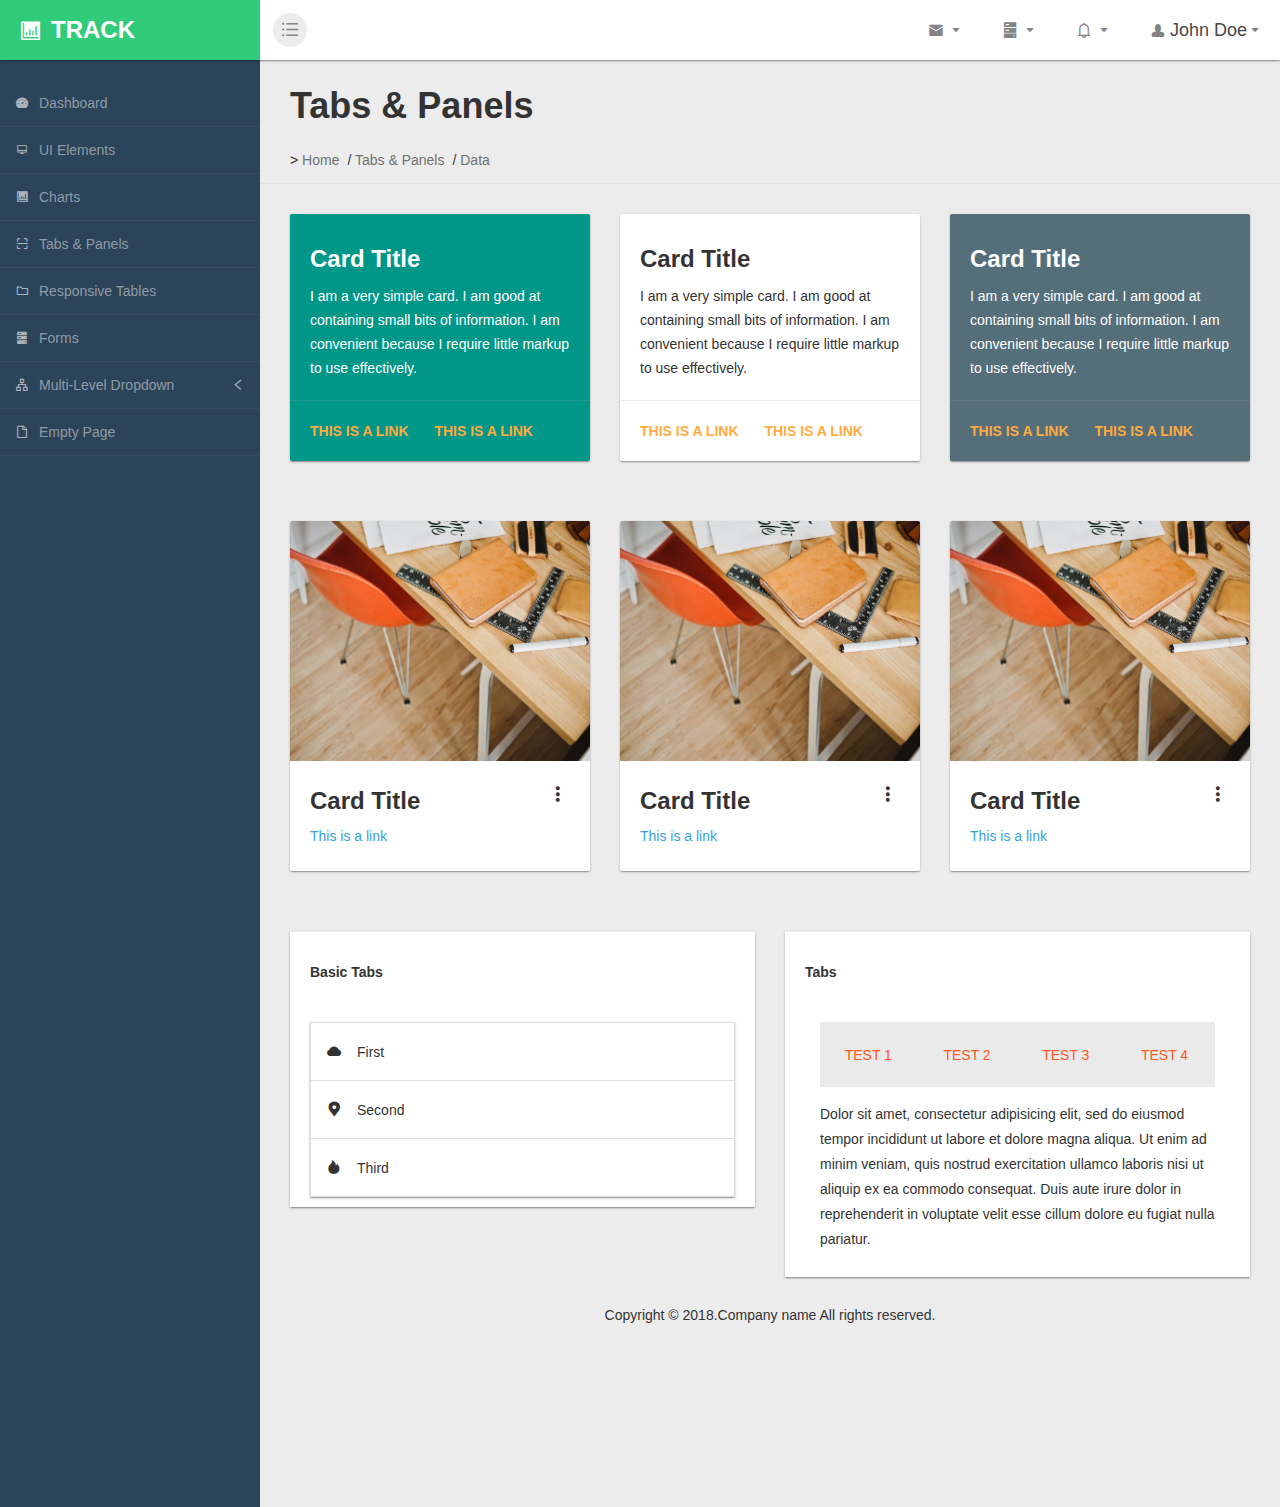
<file: tabsAndPanels.html>
<!doctype html>
<html>
    <head>
        <meta charset="UTF-8">
        <title>Tabs & Panels</title>
        <link rel="stylesheet" type="text/css" href="css/iconfont.css">
        <link rel="stylesheet" type="text/css" href="css/common.css">
        <link rel="stylesheet" type="text/css" href="css/index.css">
        <link rel="stylesheet" type="text/css" href="css/tabsAndPanels.css">
    </head>
    <body>
        <!-- header -->
        <div class="header">
            <!--header-logo -->
            <div class="logo">
                <a href="index.html">
                    <i class="iconfont icon-tiaoxingtu"></i>
                    <b>TRACK</b>
                </a>
            </div>
            <!--header-nav -->
            <div class="nav">
                <i class="iconfont icon-unorderedlist"></i>
                <ul>
                    <li>
                        <i class="iconfont icon-mail_fill"></i>
                        <i class="iconfont icon-caret-down"></i>
                    </li>
                    <li>
                        <i class="iconfont icon-sever-fill"></i>
                        <i class="iconfont icon-caret-down"></i>
                    </li>
                    <li>
                        <i class="iconfont icon-bell"></i>
                        <i class="iconfont icon-caret-down"></i>
                    </li>
                    <li>
                        <i class="iconfont icon-people_fill"></i>
                        <p>John Doe</p>
                        <i class="iconfont icon-caret-down"></i>
                    </li>
                </ul>
            </div>
        </div>
        <!-- main -->
        <div class="main">
<div class="mainNav">
                <ul class="metisMenu">
                    <li>
                        <a href="index.html">
                            <i class="iconfont icon-dashboard-fill"></i>
                            <p>Dashboard</p>
                        </a>
                    </li>
                    <li>
                        <a href="uiElements.html">
                            <i class="iconfont icon-computer"></i>
                            <p>UI Elements</p>
                        </a>
                    </li>
                    <li>
                        <a href="charts.html">
                            <i class="iconfont icon-tiaoxingtu"></i>
                            <p>Charts</p>
                        </a>
                    </li>
                    <li>
                        <a href="tabsAndPanels.html">
                            <i class="iconfont icon-scan"></i>
                            <p>Tabs & Panels</p>
                        </a>
                    </li>
                    <li>
                        <a href="tables.html">
                            <i class="iconfont icon-folder"></i>
                            <p>Responsive Tables</p>
                        </a>
                    </li>
                    <li>
                        <a href="forms.html">
                            <i class="iconfont icon-sever-fill"></i>
                            <p>Forms</p>
                        </a>
                    </li>
                    <li>
                        <a href="javascript:;" class="ocBtn">
                            <i class="iconfont icon-apartment"></i>
                            <p>Multi-Level Dropdown</p>
                            <i class="iconfont  iconfont2 icon-left"></i>
                        </a>
                        <ul class="xiala">
                            <li>
                                <a href="javascript:;">Multi-Level Dropdown</a>
                            </li>
                            <li>
                                <a href="javascript:;">Multi-Level Dropdown</a>
                            </li>
                            <li>
                                <a href="javascript:;" class="ocBtn">
                                    <p>Multi-Level Dropdown</p>
                                    <i class="iconfont icon-left"></i>
                                </a>
                                <ul class="xiala xiala2">
                                    <li>
                                        <a href="javascript:;">Multi-Level Dropdown</a>
                                    </li>
                                    <li>
                                        <a href="javascript:;">Multi-Level Dropdown</a>
                                    </li>
                                    <li>
                                        <a href="javascript:;">
                                            <p>Multi-Level Dropdown</p>
                                            <i class="iconfont icon-left"></i>
                                        </a>
                                    </li>
                                </ul>
                            </li>
                        </ul>
                    </li>
                    <li>
                        <a href="empty.html">
                            <i class="iconfont icon-file"></i>
                            <p>Empty Page</p>
                        </a>
                    </li>
                </ul>
            </div>
            <div class="mainCon">
                <div class="ConHeader">
                    <h1>Tabs & Panels</h1>
                    <ul>
                        <li>> 
                            <a href="index.html">Home</a>
                        </li>
                        <li>/ 
                            <a href="tabsAndPanels.html">Tabs & Panels</a>
                        </li>
                        <li>/ 
                            <a href="tabsAndPanels.html">Data</a>
                        </li>
                    </ul>
                </div>
                <div class="ConData">
                    <div class="ConDataRow row2 row3 row11">
                        <div class="ConDataRowChild">
                            <div class="percent">
                                <h5>Card Title</h5>
                                <p>I am a very simple card. I am good at containing small bits of information. I am convenient because I require little markup to use effectively.</p>
                            </div>
                            <div class="linkBtn">
                                <a href="javascript:;">THIS IS A LINK</a>
                                <a href="javascript:;">THIS IS A LINK</a>
                            </div>
                        </div>
                        <div class="ConDataRowChild">
                            <div class="percent">
                                <h5>Card Title</h5>
                                <p>I am a very simple card. I am good at containing small bits of information. I am convenient because I require little markup to use effectively.</p>
                            </div>
                            <div class="linkBtn">
                                <a href="javascript:;">THIS IS A LINK</a>
                                <a href="javascript:;">THIS IS A LINK</a>
                            </div>
                        </div>
                        <div class="ConDataRowChild">
                            <div class="percent">
                                <h5>Card Title</h5>
                                <p>I am a very simple card. I am good at containing small bits of information. I am convenient because I require little markup to use effectively.</p>
                            </div>
                            <div class="linkBtn">
                                <a href="javascript:;">THIS IS A LINK</a>
                                <a href="javascript:;">THIS IS A LINK</a>
                            </div>
                        </div>
                    </div>
                    <div class="ConDataRow row2 row3 row12">
                        <div class="ConDataRowChild">
                            <div class="cardImg">
                                <img src="img/img1.jpg" alt="cardImg">
                            </div>
                            <div class="card">
                                <div class="cardTitle">
                                    <a href="javascript:;">
                                        <h5>Card Title</h5>
                                        <i class="iconfont icon-switch"></i>
                                    </a>
                                </div>
                                <a href="javascript:;" class="cardLink">This is a link</a>
                            </div>
                        </div>
                        <div class="ConDataRowChild">
                            <div class="cardImg">
                                <img src="img/img1.jpg" alt="cardImg">
                            </div>
                            <div class="card">
                                <div class="cardTitle">
                                    <a href="javascript:;">
                                        <h5>Card Title</h5>
                                        <i class="iconfont icon-switch"></i>
                                    </a>
                                </div>
                                <a href="javascript:;" class="cardLink">This is a link</a>
                            </div>
                        </div>
                        <div class="ConDataRowChild">
                            <div class="cardImg">
                                <img src="img/img1.jpg" alt="cardImg">
                            </div>
                            <div class="card">
                                <div class="cardTitle">
                                    <a href="javascript:;">
                                        <h5>Card Title</h5>
                                        <i class="iconfont icon-switch"></i>
                                    </a>
                                </div>
                                <a href="javascript:;" class="cardLink">This is a link</a>
                            </div>
                        </div>
                    </div>
                    <div class="ConDataRow row2 row5 row13">
                        <div class="ConDataRowChild ConDataRowChildClear">
                            <div class="ConDataRowCChild">
                                <h4>Basic Tabs</h4>
                                <div class="percent">
                                    <ul class="BasicTabsTitle">
                                        <li>
                                            <i class="iconfont icon-cloud-fill"></i>
                                            <p>First</p>
                                        </li>
                                        <li>
                                            <i class="iconfont icon-ditu-dibiao"></i>
                                            <p>Second</p>
                                        </li>
                                        <li>
                                            <i class="iconfont icon-fire-fill"></i>
                                            <p>Third</p>
                                        </li>
                                    </ul>
                                </div>
                            </div>  
                        </div>
                        <div class="ConDataRowChild ConDataRowChildClear">
                            <div class="ConDataRowCChild">
                                <h4>Tabs</h4>
                                <div class="percent">
                                    <div class="tabsTitle">
                                        <ul>
                                            <li><a href="javascript:;">TEST 1</a></li>
                                            <li><a href="javascript:;">TEST 2</a></li>
                                            <li><a href="javascript:;">TEST 3</a></li>
                                            <li><a href="javascript:;">TEST 4</a></li>
                                        </ul>
                                    </div>
                                    <div class="tabsCon">
                                        Dolor sit amet, consectetur adipisicing elit, sed do eiusmod tempor incididunt ut labore et dolore magna aliqua. Ut enim ad minim veniam, quis nostrud exercitation ullamco laboris nisi ut aliquip ex ea commodo consequat. Duis aute irure dolor in reprehenderit in voluptate velit esse cillum dolore eu fugiat nulla pariatur.
                                    </div>
                                </div>
                            </div>  
                        </div>
                    </div>
                </div>
                <div class="footer">
                    Copyright &copy; 2018.Company name All rights reserved.
                </div>
            </div>
        </div>
    </body>
</html>
<script type="text/javascript" src="js/jquery-1.8.3.js"></script>
<script type="text/javascript" src="js/menu.js"></script>
</file>
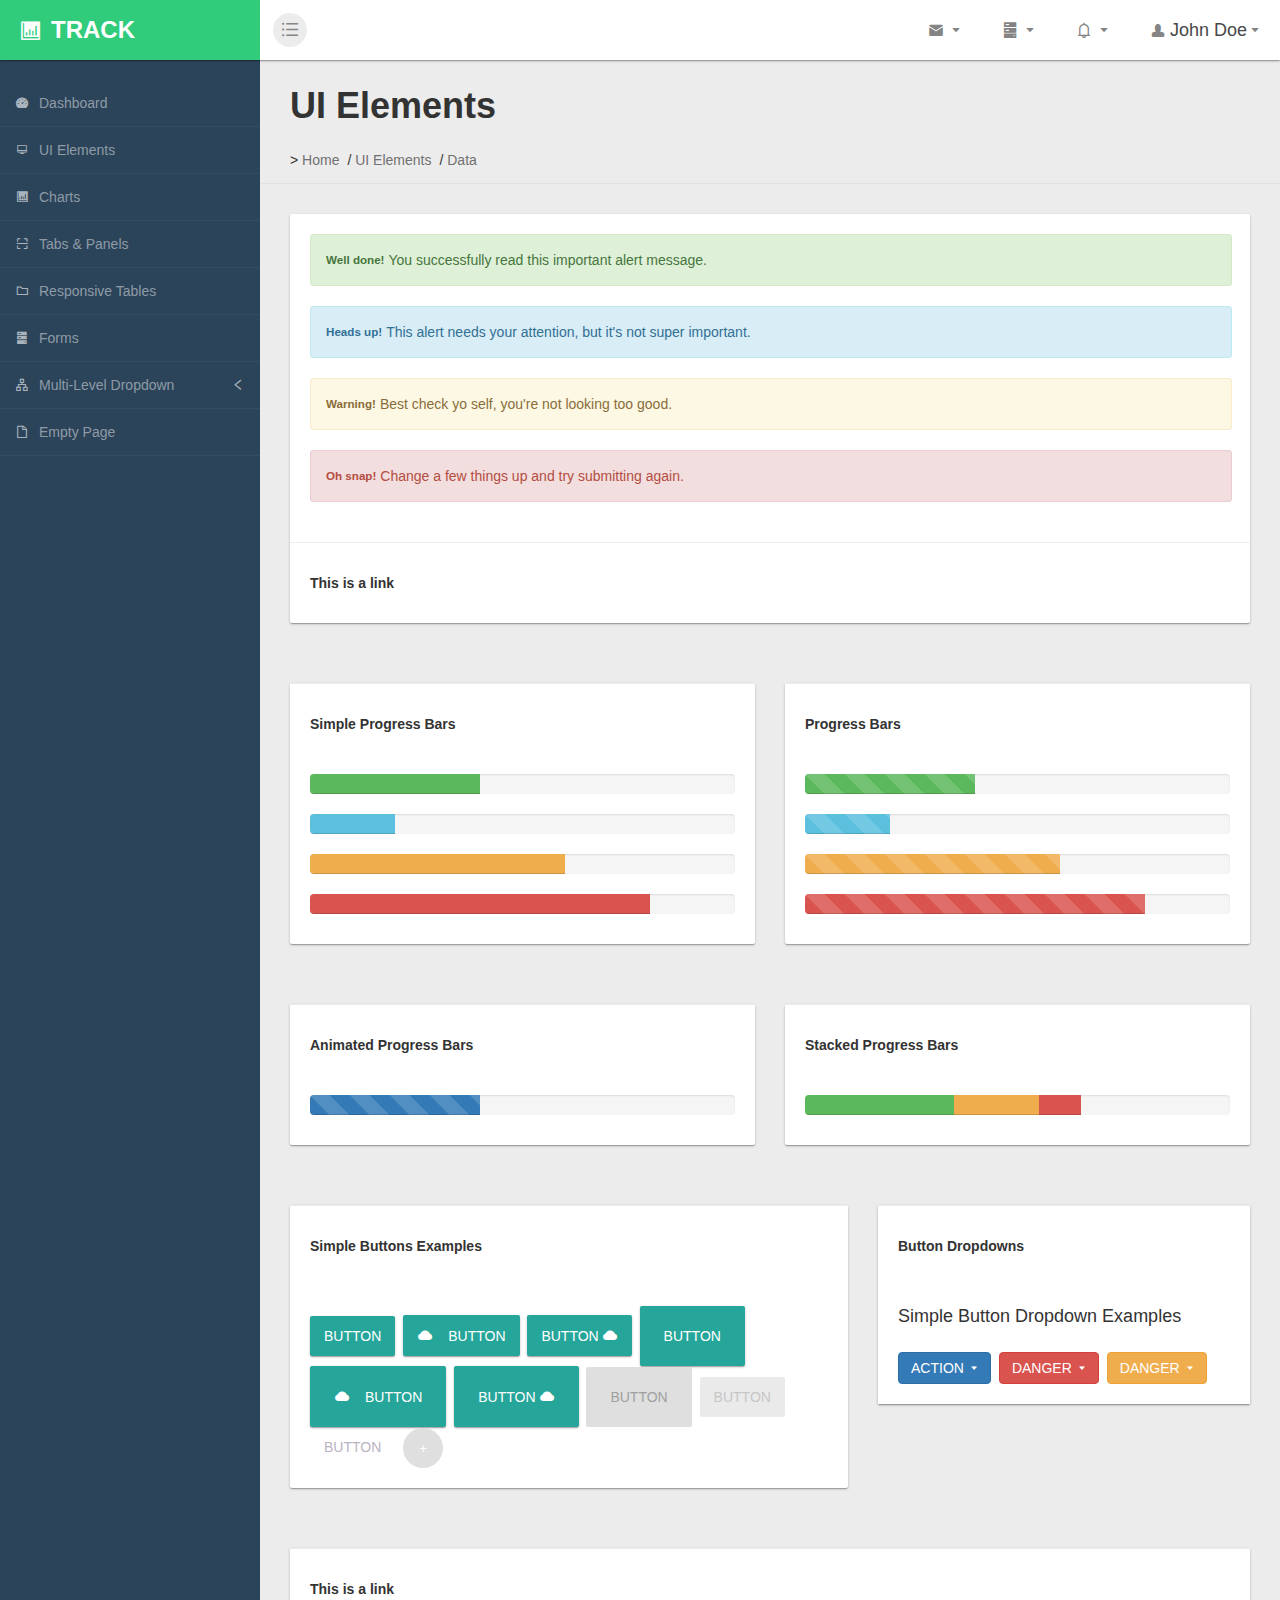
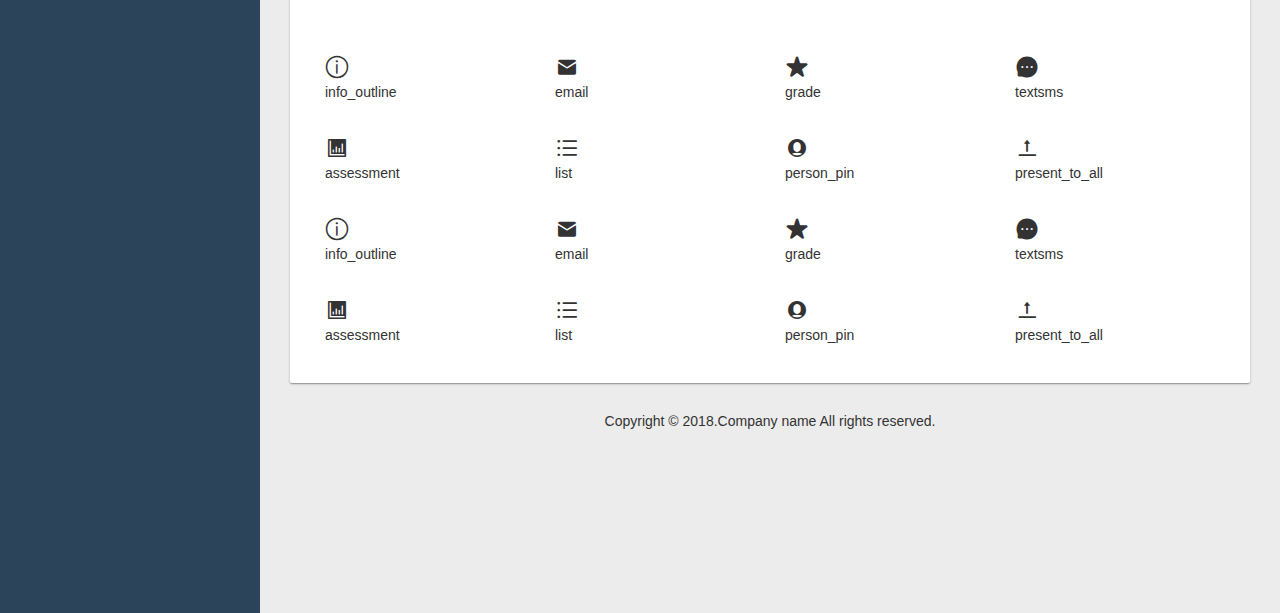
<file: uiElements.html>
<!doctype html>
<html>
    <head>
        <meta charset="UTF-8">
        <title>uiElements</title>
        <link rel="stylesheet" type="text/css" href="css/iconfont.css">
        <link rel="stylesheet" type="text/css" href="css/common.css">
        <link rel="stylesheet" type="text/css" href="css/index.css">
        <link rel="stylesheet" type="text/css" href="css/uiElements.css">
    </head>
    <body>
        <!-- header -->
        <div class="header">
            <!--header-logo -->
            <div class="logo">
                <a href="index.html">
                    <i class="iconfont icon-tiaoxingtu"></i>
                    <b>TRACK</b>
                </a>
            </div>
            <!--header-nav -->
            <div class="nav">
                <i class="iconfont icon-unorderedlist"></i>
                <ul>
                    <li>
                        <i class="iconfont icon-mail_fill"></i>
                        <i class="iconfont icon-caret-down"></i>
                    </li>
                    <li>
                        <i class="iconfont icon-sever-fill"></i>
                        <i class="iconfont icon-caret-down"></i>
                    </li>
                    <li>
                        <i class="iconfont icon-bell"></i>
                        <i class="iconfont icon-caret-down"></i>
                    </li>
                    <li>
                        <i class="iconfont icon-people_fill"></i>
                        <p>John Doe</p>
                        <i class="iconfont icon-caret-down"></i>
                    </li>
                </ul>
            </div>
        </div>
        <!-- main -->
        <div class="main">
<div class="mainNav">
                <ul class="metisMenu">
                    <li>
                        <a href="index.html">
                            <i class="iconfont icon-dashboard-fill"></i>
                            <p>Dashboard</p>
                        </a>
                    </li>
                    <li>
                        <a href="uiElements.html">
                            <i class="iconfont icon-computer"></i>
                            <p>UI Elements</p>
                        </a>
                    </li>
                    <li>
                        <a href="charts.html">
                            <i class="iconfont icon-tiaoxingtu"></i>
                            <p>Charts</p>
                        </a>
                    </li>
                    <li>
                        <a href="tabsAndPanels.html">
                            <i class="iconfont icon-scan"></i>
                            <p>Tabs & Panels</p>
                        </a>
                    </li>
                    <li>
                        <a href="tables.html">
                            <i class="iconfont icon-folder"></i>
                            <p>Responsive Tables</p>
                        </a>
                    </li>
                    <li>
                        <a href="forms.html">
                            <i class="iconfont icon-sever-fill"></i>
                            <p>Forms</p>
                        </a>
                    </li>
                    <li>
                        <a href="javascript:;" class="ocBtn">
                            <i class="iconfont icon-apartment"></i>
                            <p>Multi-Level Dropdown</p>
                            <i class="iconfont  iconfont2 icon-left"></i>
                        </a>
                        <ul class="xiala">
                            <li>
                                <a href="javascript:;">Multi-Level Dropdown</a>
                            </li>
                            <li>
                                <a href="javascript:;">Multi-Level Dropdown</a>
                            </li>
                            <li>
                                <a href="javascript:;" class="ocBtn">
                                    <p>Multi-Level Dropdown</p>
                                    <i class="iconfont icon-left"></i>
                                </a>
                                <ul class="xiala xiala2">
                                    <li>
                                        <a href="javascript:;">Multi-Level Dropdown</a>
                                    </li>
                                    <li>
                                        <a href="javascript:;">Multi-Level Dropdown</a>
                                    </li>
                                    <li>
                                        <a href="javascript:;">
                                            <p>Multi-Level Dropdown</p>
                                            <i class="iconfont icon-left"></i>
                                        </a>
                                    </li>
                                </ul>
                            </li>
                        </ul>
                    </li>
                    <li>
                        <a href="empty.html">
                            <i class="iconfont icon-file"></i>
                            <p>Empty Page</p>
                        </a>
                    </li>
                </ul>
            </div>
            <div class="mainCon">
                <div class="ConHeader">
                    <h1>UI Elements</h1>
                    <ul>
                        <li>> 
                            <a href="index.html">Home</a>
                        </li>
                        <li>/ 
                            <a href="uiElements.html">UI Elements</a>
                        </li>
                        <li>/ 
                            <a href="uiElements.html">Data</a>
                        </li>
                    </ul>
                </div>
                <div class="ConData">
                    <div class="ConDataRow row2 row3 row6">
                        <div class="ConDataRowChild">
                            <div class="percent">
                                <ul>
                                    <li>
                                        <h5>Well done!</h5>
                                        <p> You successfully read this important alert message.</p>
                                    </li>
                                    <li>
                                        <h5>Heads up!</h5>
                                        <p>This alert needs your attention, but it's not super important.</p>
                                    </li>
                                    <li>
                                        <h5>Warning!</h5>
                                        <p>Best check yo self, you're not looking too good.</p>
                                    </li>
                                    <li>
                                        <h5>Oh snap!</h5>
                                        <p>Change a few things up and try submitting again.</p>
                                    </li>
                                </ul>
                            </div>
                            <h4>This is a link</h4>
                        </div>
                    </div>
                    <div class="ConDataRow row2 row3 row7">
                        <div class="ConDataRowChild">
                            <h4>Simple Progress Bars</h4>
                            <div class="percent">
                                <div class="progress">
                                    <div class="progress-bar progress-bar-success"></div>
                                </div>
                                <div class="progress">
                                    <div class="progress-bar progress-bar-info"></div>
                                </div>
                                <div class="progress">
                                    <div class="progress-bar progress-bar-warning"></div>
                                </div>
                                <div class="progress">
                                    <div class="progress-bar progress-bar-danger"></div>
                                </div>
                            </div>
                        </div>
                        <div class="ConDataRowChild">
                            <h4>Progress Bars</h4>
                            <div class="percent">
                                <div class="progress progress-striped">
                                    <div class="progress-bar progress-bar-success"></div>
                                </div>
                                <div class="progress progress-striped">
                                    <div class="progress-bar progress-bar-info"></div>
                                </div>
                                <div class="progress progress-striped">
                                    <div class="progress-bar progress-bar-warning"></div>
                                </div>
                                <div class="progress progress-striped">
                                    <div class="progress-bar progress-bar-danger"></div>
                                </div>
                            </div>
                        </div>
                    </div>
                    <div class="ConDataRow row2 row3 row7">
                        <div class="ConDataRowChild">
                            <h4>Animated Progress Bars</h4>
                            <div class="percent">
                                <div class="progress progress-striped active">
                                    <div class="progress-bar progress-bar-primary"></div>
                                </div>
                            </div>
                        </div>
                        <div class="ConDataRowChild">
                            <h4>Stacked Progress Bars</h4>
                            <div class="percent">
                                <div class="progress progress-serial">
                                    <div class="progress-bar progress-bar-success"></div>
                                    <div class="progress-bar progress-bar-warning"></div>
                                    <div class="progress-bar progress-bar-danger"></div>
                                </div>
                            </div>
                        </div>
                    </div>
                    <div class="ConDataRow row2 row5 row8">
                        <div class="ConDataRowChild">
                            <h4>Simple Buttons Examples</h4>
                            <div class="percent">
                                <a>BUTTON</a>
                                <a><i class="iconfont icon-cloud-fill"></i>BUTTON</a>
                                <a>BUTTON<i class="iconfont icon-cloud-fill"></i></a>
                                <a>BUTTON</a>
                                <a><i class="iconfont icon-cloud-fill"></i>BUTTON</a>
                                <a>BUTTON<i class="iconfont icon-cloud-fill"></i></a>
                                <a>BUTTON</a>
                                <a>BUTTON</a>
                                <a>BUTTON</a>
                                <a><i class="iconfont icon-plus"></i></a>
                            </div>
                        </div>
                        <div class="ConDataRowChild ConDataRowChildClear">
                            <div class="ConDataRowCChild">
                                <h4>Button Dropdowns</h4>
                                <div class="percent">
                                    <h5>Simple Button Dropdown Examples</h5>
                                    <ul>
                                        <li>
                                            <p>ACTION</p>
                                            <i class="iconfont icon-caret-down"></i>
                                        </li>
                                        <li>
                                            <p>DANGER</p>
                                            <i class="iconfont icon-caret-down"></i>
                                        </li>
                                        <li>
                                            <p>DANGER</p>
                                            <i class="iconfont icon-caret-down"></i>
                                        </li>
                                    </ul>
                                </div>
                            </div>
                        </div>
                    </div>
                    <div class="ConDataRow row2 row3 row9">
                        <div class="ConDataRowChild">
                            <h4>This is a link</h4>
                            <div class="percent">
                                <div class="materialIcons">
                                    <i class="iconfont icon-jinggao"></i>
                                    <p>info_outline</p>
                                </div>
                                <div class="materialIcons">
                                    <i class="iconfont icon-mail_fill"></i>
                                    <p>email</p>
                                </div>
                                <div class="materialIcons">
                                    <i class="iconfont icon-shoucang_shixin"></i>
                                    <p>grade</p>
                                </div>
                                <div class="materialIcons">
                                    <i class="iconfont icon-message-fill"></i>
                                    <p>textsms</p>
                                </div>
                                <div class="materialIcons">
                                    <i class="iconfont icon-tiaoxingtu"></i>
                                    <p>assessment</p>
                                </div>
                                <div class="materialIcons">
                                    <i class="iconfont icon-unorderedlist"></i>
                                    <p>list</p>
                                </div>
                                <div class="materialIcons">
                                    <i class="iconfont icon-mine_fill"></i>
                                    <p>person_pin</p>
                                </div>
                                <div class="materialIcons">
                                    <i class="iconfont icon-totop"></i>
                                    <p>present_to_all</p>
                                </div>
                                <div class="materialIcons">
                                    <i class="iconfont icon-jinggao"></i>
                                    <p>info_outline</p>
                                </div>
                                <div class="materialIcons">
                                    <i class="iconfont icon-mail_fill"></i>
                                    <p>email</p>
                                </div>
                                <div class="materialIcons">
                                    <i class="iconfont icon-shoucang_shixin"></i>
                                    <p>grade</p>
                                </div>
                                <div class="materialIcons">
                                    <i class="iconfont icon-message-fill"></i>
                                    <p>textsms</p>
                                </div>
                                <div class="materialIcons">
                                    <i class="iconfont icon-tiaoxingtu"></i>
                                    <p>assessment</p>
                                </div>
                                <div class="materialIcons">
                                    <i class="iconfont icon-unorderedlist"></i>
                                    <p>list</p>
                                </div>
                                <div class="materialIcons">
                                    <i class="iconfont icon-mine_fill"></i>
                                    <p>person_pin</p>
                                </div>
                                <div class="materialIcons">
                                    <i class="iconfont icon-totop"></i>
                                    <p>present_to_all</p>
                                </div>
                            </div>
                        </div>
                    </div>
                </div>
                <div class="footer">
                    Copyright &copy; 2018.Company name All rights reserved.
                </div>
            </div>
        </div>
    </body>
</html>
<script type="text/javascript" src="js/jquery-1.8.3.js"></script>
<script type="text/javascript" src="js/menu.js"></script>
</file>
<file: css/iconfont.css>
@font-face {font-family: "iconfont";
  src: url('../font/iconfont.eot?t=1545716742730'); /* IE9*/
  src: url('../font/iconfont.eot?t=1545716742730#iefix') format('embedded-opentype'), /* IE6-IE8 */
  url('[data-uri]') format('woff'),
  url('../font/iconfont.ttf?t=1545716742730') format('truetype'), /* chrome, firefox, opera, Safari, Android, iOS 4.2+*/
  url('../font/iconfont.svg?t=1545716742730#iconfont') format('svg'); /* iOS 4.1- */
}

.iconfont {
  font-family:"iconfont" !important;
  font-size:16px;
  font-style:normal;
  -webkit-font-smoothing: antialiased;
  -moz-osx-font-smoothing: grayscale;
}

.icon-caigou:before { content: "\e887"; }

.icon-jiaosequnti:before { content: "\e8c9"; }

.icon-tiaoxingtu:before { content: "\e903"; }

.icon-zhiding:before { content: "\e635"; }

.icon-jinggao:before { content: "\eb65"; }

.icon-xiajiantou:before { content: "\eb6d"; }

.icon-icon_yulan:before { content: "\eb8a"; }

.icon-gongyezujian-yibiaopan:before { content: "\eb94"; }

.icon-kongjianxuanzhong:before { content: "\ebef"; }

.icon-earth:before { content: "\e781"; }

.icon-export:before { content: "\e791"; }

.icon-Import:before { content: "\e792"; }

.icon-check-square:before { content: "\e7a8"; }

.icon-user:before { content: "\e7ae"; }

.icon-team:before { content: "\e7af"; }

.icon-file:before { content: "\e7bb"; }

.icon-bell:before { content: "\e7c4"; }

.icon-folder:before { content: "\e7d1"; }

.icon-scan:before { content: "\e7d4"; }

.icon-attachment:before { content: "\e7e1"; }

.icon-right:before { content: "\e7eb"; }

.icon-left:before { content: "\e7ec"; }

.icon-up:before { content: "\e7ed"; }

.icon-down:before { content: "\e7ee"; }

.icon-totop:before { content: "\e7ef"; }

.icon-menu:before { content: "\e7f4"; }

.icon-unorderedlist:before { content: "\e7f5"; }

.icon-plus:before { content: "\e7fe"; }

.icon-gengduo:before { content: "\ec1c"; }

.icon-desktop:before { content: "\e842"; }

.icon-check-circle-fill:before { content: "\e844"; }

.icon-up-circle-fill:before { content: "\e845"; }

.icon-dashboard-fill:before { content: "\e849"; }

.icon-message-fill:before { content: "\e84a"; }

.icon-check-square-fill:before { content: "\e84b"; }

.icon-close-square-fill:before { content: "\e84c"; }

.icon-folder-fill:before { content: "\e85e"; }

.icon-sever-fill:before { content: "\e85f"; }

.icon-fire-fill:before { content: "\e866"; }

.icon-cloud-fill:before { content: "\e869"; }

.icon-twitter:before { content: "\e882"; }

.icon-apartment:before { content: "\e897"; }

.icon-ditu-dibiao:before { content: "\ec3f"; }

.icon-caret-down:before { content: "\e8ec"; }

.icon-caret-right:before { content: "\e8ed"; }

.icon-shoucang_shixin:before { content: "\eca6"; }

.icon-computer:before { content: "\e6eb"; }

.icon-group_fill:before { content: "\e6ff"; }

.icon-mail_fill:before { content: "\e70a"; }

.icon-mine_fill:before { content: "\e70e"; }

.icon-people_fill:before { content: "\e715"; }

.icon-switch:before { content: "\e72e"; }
</file>
<file: css/common.css>
body,p,dl,dd,ul,ol,li,div,h1,h2,h3,h4,h5,h6,form,input,table,tr,td{
	margin:0;
	padding:0;
}
body{
    /* font-family: "微软雅黑",'Open Sans', sans-serif; */
    font-family:'Open Sans', sans-serif;
    color: #333333;
    font-size: 14px;
    /* background: #ececec; */
}
ul,ol{
	list-style:none;
}
img{
	border: 0;
	display: block;
}
a{
	text-decoration: none;
}

/* header */
.header{
    width: 100%;
    display:-webkit-flex;
    -webkit-flex-direction: row;
    box-shadow: 0 1px 3px 0 rgba(0,0,0,.2), 0 1px 1px 0 rgba(0,0,0,.14), 0 2px 1px -1px rgba(0,0,0,.12);
    position: fixed;
    left: 0;
    top:0;
    z-index: 999;
}
/* header-logo */
.header{
    background: #fff;
}
.header .logo{
    width: 260px;
    height: 60px;
    background: #30cc7b;
}
.header .logo a{
    height: 100%;
    display:-webkit-flex;
    -webkit-align-items:center;
}
.header .logo a .iconfont{
    font-size: 25px;
    color: #fff;
    margin-left:18px;
    margin-right:8px;
}
.header .logo a b{
    display: inline-block;
    color: #fff;
    font-size: 24px;
}
/* header-nav */
.header .nav{
    -webkit-flex: 1;
    height: 60px;
    background: #fff;
    display:-webkit-flex;
    -webkit-align-items:center;
    -webkit-justify-content: space-between;
}
.header .nav .icon-unorderedlist{
    font-size: 20px;
    color: #868686;
    background: #ececec;
    width: 34px;
    height: 34px;
    line-height: 34px;
    border-radius: 50%;
    text-align: center;
    margin-left: 13px;
}
.header .nav .icon-unorderedlist:hover{
    color:#30cc7b;
}
.header .nav ul{
    display:-webkit-flex;
    font-size: 18px;
    color: #484848;
}
.header .nav ul li{
    display:-webkit-flex;
    -webkit-align-items:center;
    padding: 0 20px;
}
.header .nav ul li i{
    color: #848484;
}
.header .nav ul li i:first-child{
    font-size: 18px;
    padding-right:3px; 
}
.header .nav ul li i:last-child{
    font-size: 10px;
    padding-left:3px; 
}
.header .nav ul li:last-child:hover{
    color:#2196f3;
}
/* main */
.main{
    margin-top: 60PX;
    width: 100%;
    background: #2c445a;
}
/* main-mainNav */
.main .mainNav{
    width:260px;
    height: 100%;
    position: fixed;
    left: 0;
    top:60px;
    background: #2c445a;
}
.main .mainNav ul{
    padding-top: 20px;
}
.main .mainNav li{
    border-bottom: 1px solid rgba(107, 108, 109, 0.19);
}
.main .mainNav li a{
    display:-webkit-flex;
    -webkit-flex-direction: row;
    -webkit-align-items:center;
    color: rgba(255, 255, 255, 0.47);
    line-height: 26px;
    padding: 10px 15px;
    /* transition: .3s ease-out; */
}
.main .mainNav li i{
    font-size: 14px;
    color: rgba(255, 255, 255, 0.62);
}
.main .mainNav li p{
    margin-left:10px; 
}
.main .mainNav li .icon-left{
    -webkit-flex: 1;
    text-align: right;
}
.active{
    background-color: #233342;
    color: #fff;
}
.active a .iconfont{
    color: #30cc7b;
}
.main .mainNav .xiala{
    background: #0F2A3F;
    padding-top: 0;
    display: none;
}
.main .xiala li{
    border-bottom: none;
}
.main .xiala li a{
    padding-left: 37px;
    padding: 10px 15px 10px 37px;
}
.main .xiala li a p{
    margin-left: 0;
}
.main .xiala li a .icon-left{
    -webkit-flex: 1;
    text-align: right;
}
.main .xiala li a .icon-down{
    -webkit-flex: 1;
    text-align: right;
}
.main .mainNav .xiala2{
    background: #0D2639;
}
.main .mainNav .bgColor{
    background:#283D51;
}
/* main-mainCon */
.main .mainCon{
    /* -webkit-flex: 1; */
    background: #ececec;
    margin-top:60px;
    margin-left:260px;
}
.main .mainCon .footer{
    width: 100%;
    /* line-height: 25px; */
    height: 200px;
    text-align: center;
}
/* main-mainCon-ConHeader */
.mainCon .ConHeader{
    width: 100%;
    box-sizing: border-box;
    padding: 0 30px 15px;
    border-bottom: 1px solid #e2e2e2;
}
.mainCon .ConHeader h1{
    font-size: 36px;
    line-height: 52px;
    padding: 20px 0;
}
.mainCon .ConHeader ul{
    display:-webkit-flex;
}
.mainCon .ConHeader ul li{
    margin-right: 8px;
}
.mainCon .ConHeader ul li a{
    color: #717171;
}
/* main-mainCon-ConData */
.mainCon .ConData{
    width: 100%;
    display:-webkit-flex;
    -webkit-flex-direction: column;
    /* padding: 15px 30px; */
}
.mainCon .ConDataRow{
    width: 100%;
    display:-webkit-flex;
    -webkit-flex-direction: row;
    -webkit-justify-content: space-around;
    padding: 20px 15px;
    box-sizing: border-box;
}
.mainCon .ConDataRowChild{
    width: 19%;
    display:-webkit-flex;
    margin: 10px 15px;
    box-shadow:0 1px 3px 0 rgba(0,0,0,.2), 0 1px 1px 0 rgba(0,0,0,.14), 0 2px 1px -1px rgba(0,0,0,.12);
}
@media screen and (max-width: 760px){
    .main,.main .mainCon{
        margin-top: 120px;
        margin-left: 0;
    }
	.header{
		flex-direction: column;
    }
    .mainNav{
        display: none;
    }
}
</file>
<file: css/index.css>
/* mainCon */
.mainCon .ConDataRowChild .ConDataRowChildLeft{
    background: #f44336;
    width: 40%;
    display:-webkit-flex;
    -webkit-align-items: center;
    -webkit-justify-content: center;
    border-radius: 2px 0 0 2px;
}
.mainCon .ConDataRowChild .color2{
    background: #ff9800;
}
.mainCon .ConDataRowChild .color3{
    background: #2196f3;
}
.mainCon .ConDataRowChild .color4{
    background: #30cc7b;
}
.mainCon .ConDataRowChild .ConDataRowChildLeft .iconfont{
    font-size: 40px;
    color: #fff;
}
.mainCon .ConDataRowChild .ConDataRowChildRight{
    -webkit-flex: 1;
    /* width: 60%; */
    background: #fff;
    border-radius: 0 2px 2px 0;
}
.mainCon .ConDataRowChild .ConDataRowChildRight p{
    /* padding-left: 22px; */
    line-height: 65px;
    display:-webkit-flex;
    -webkit-align-items: center;
    -webkit-justify-content: center;
}
.mainCon .ConDataRowChild .ConDataRowChildRight p:first-child{
    font-size: 26px;
    border-bottom: 1px solid #e2e2e2;
}
.mainCon .ConDataRowChild .ConDataRowChildRight p:last-child{
    /* font-size: 20px; */
    font-weight: 700;
}
.row2 .ConDataRowChild{
    background: #fff;
    border-radius:2px;
    display:-webkit-flex;
    flex-direction: column;
    -webkit-align-items: center;
    /* -webkit-justify-content: center; */
}
.row2 .ConDataRowChild h4{
    font-size: 18px;
    color: #333333;
    font-weight: 400;
    /* text-align: center; */
    padding:10px 0;
    display:-webkit-flex;
    -webkit-align-items: center;
    -webkit-justify-content: center;
}
.charts1 .percent{
    width: 120px;
    height: 120px;
}
.row3{
    box-sizing: border-box;
}
.row3 .ConDataRowChild:first-child{
    width: 40%;
}
.row3 .ConDataRowChild:last-child{
    width: 60%;
}
.row3 .ConDataRowChild{
    background: #fff;
    border-radius:2px;
    display:-webkit-flex;
    -webkit-align-items: center;
    -webkit-justify-content: center;
}
.charts2 .percent{
    width: 100%;
    height: 350px;
}
.row3 .ConDataRowChild h4,.row4 .ConDataRowChild h4,.row5 .ConDataRowChild h4{
    width: 100%;
    font-weight: 700;
    font-size: 14px;
    padding-left: 20px;
    line-height: 60px;
    border-top:1px solid #ececec; 
    box-sizing: border-box;
    display:-webkit-flex;
    -webkit-align-items: center;
    -webkit-justify-content: flex-start;
}
.row4 .ConDataRowChild:first-child{
    width: 75%;
}
.row4 .ConDataRowChild:last-child{
    width: 25%;
}
.charts3 .percent{
    width: 100%;
    height: 370px;
}
.row5 .ConDataRowChild:first-child{
    width: 35%;
}
.row5 .ConDataRowChild:last-child{
    width: 65%;
}
.row5 .ConDataRowChildClear{
    box-shadow: none;
    background: none;
}
.row5 .ConDataRowCChild{
    background: #fff;
    width: 100%;
    box-shadow:0 1px 3px 0 rgba(0,0,0,.2),
    0 1px 1px 0 rgba(0,0,0,.14),
    0 2px 1px -1px rgba(0,0,0,.12);
}
.row5 .ConDataRowChild .percent{
    width: 100%;
}
.row5 .ConDataRowChild h4{
    line-height: 60px;
}
.row5 .ConDataRowChild .percentChild li a{
    width: 100%;
    display:-webkit-flex;
    /* flex-direction: row; */
    -webkit-align-items: center;
    -webkit-justify-content: space-between;
    box-sizing: border-box;
    padding: 10px 20px;
    border-top: 1px solid #e0e0e0;
    color: #26a69a;
    box-sizing: border-box;
}

.row5 .ConDataRowChild .percentChild li p:last-child{
    font-size: 12px;
    color: #fff;
    background: #f44336;
    padding: 0px 6px;
    border-radius: 2px;
}
.row5 .ConDataRowChild .percentChild li a:hover{
    background-color: #ddd;
}
.row5 .ConDataRowChild .percentChild li a:hover p:first-child{
    text-decoration: underline;
}
.row5 .ConDataRowChild2 .percentChild2 li{
    display:-webkit-flex;
    flex-direction: row;
    -webkit-align-items: center;
    -webkit-justify-content: space-between;
    border-top: 1px solid #e0e0e0;
    padding: 8px 0;
}
.row5 .ConDataRowChild2 .percentChild2 li .iconfont{
    font-size: 20px;
    color: #26a69a;
    margin-right: 18px;
    cursor: pointer;
}
.row5 .ConDataRowChild2 .percentChild2 li .iconfont:hover{
    color: #337ab7;
}
.row5 .ConDataRowChild2 .percentChild2 .userList{
    display:-webkit-flex;
    flex-direction: row;
    -webkit-align-items: center;
    -webkit-justify-content: space-between;
}
.row5 .ConDataRowChild2 .percentChild2 .userList .iconfont{
    font-size: 16px;
    color: #ffffff;
    background: #4caf50;
    width: 42px;
    height: 42px;
    line-height: 42px;
    border-radius: 50%;
    text-align: center;
    margin:0 15px;
}
.row5 .ConDataRowChild2 .percentChild2 .userListChild h3{
    font-size: 16px;
    line-height: 20px;
}
.row5 .ConDataRowChild2 .percentChild2 .userListChild p{
    font-size: 14px;
    line-height: 26px;
}

.row10 .ConDataRowChild:first-child{
    width: 50%;
}
.row10 .ConDataRowChild:last-child{
    width: 50%;
}

@media screen and (max-width: 980px){
    .mainCon .row1,.mainCon .row2{
        flex-wrap: wrap;
    }
	.mainCon .row1 .ConDataRowChild{
        width: 45%;
    }
    .mainCon .row2 .ConDataRowChild{
        width: 45%;
    }
    .mainCon .row3 .ConDataRowChild{
        width: 100%;
    }
    .mainCon .row4 .ConDataRowChild{
        width: 100%;
    }
    .mainCon .row5 .ConDataRowChild{
        width: 100%;
	}
}

@media screen and (max-width: 760px){
    .mainCon .row1 .ConDataRowChild{
        width: 100%;
    }
    .mainCon .row2 .ConDataRowChild{
        width: 100%;
    }
    .mainCon .row3 .ConDataRowChild{
        width: 100%;
    }
    .mainCon .row4 .ConDataRowChild{
        width: 100%;
    }
    .mainCon .row5 .ConDataRowChild{
        width: 100%;
	}
}
</file>
<file: css/uiElements.css>
.row6 .ConDataRowChild:first-child{
    width: 100%;
}
.row6 .ConDataRowChild .percent{
    width: 100%;
    box-sizing: border-box;
    padding: 20px;
}
.row6 .percent li{
    width: 100%;
    display:-webkit-flex;
    -webkit-align-items: center;
    line-height: 50px;
    background: #dff0d8;
    color: #46763d;
    border: 1px solid #d6e9c6;
    border-radius:3px;
    margin-bottom: 20px;
}
.row6 .percent li:nth-child(2){
    background: #d9edf7;
    color: #317095;
    border: 1px solid #bce8f1;
}
.row6 .percent li:nth-child(3){
    background: #fcf8e3;
    color: #8a6d3b;
    border: 1px solid #faebcc;
}
.row6 .percent li:nth-child(4){
    background: #f2dede;
    color: #b44d42;
    border: 1px solid #ebccd1;
}
.row6 .percent li h5{
    padding:0 4px 0 15px; 
}
.row7 .ConDataRowChild:first-child{
    width: 50%;
}
.row7 .ConDataRowChild:last-child{
    width: 50%;
}
.row7 .percent{
    padding:10px 20px;
    box-sizing: border-box;
    width: 100%;
}
.row7 .progress{
    width: 100%;
    height: 20px;
    margin-bottom: 20px;
    overflow: hidden;
    background-color: #f5f5f5;
    border-radius: 4px;
    box-shadow: inset 0 1px 2px rgba(0,0,0,.1);
}
.row7 .progress-bar {
    float: left;
    width: 0;
    height: 100%;
    line-height: 20px;
    box-shadow: inset 0 -1px 0 rgba(0,0,0,.15);
}
.row7 .progress-bar-success {
    width: 40%;
    background-color: #5cb85c;
}
.row7 .progress-bar-info{
    width: 20%;
    background-color: #5bc0de;
}
.row7 .progress-bar-warning{
    width: 60%;
    background-color: #f0ad4e;
}
.row7 .progress-bar-danger{
    width: 80%;
    background-color: #d9534f;
}
.row7 .progress-striped .progress-bar{
    background-size: 40px 40px;
    background-image: -webkit-linear-gradient(45deg,rgba(255,255,255,.15) 25%,transparent 25%,transparent 50%,rgba(255,255,255,.15) 50%,rgba(255,255,255,.15) 75%,transparent 75%,transparent);
}
.row7 .progress-bar-primary{
    width: 40%;
    background-color: #337ab7;
}
.row7 .active .progress-bar{
    -webkit-animation: progress-bar-stripes 2s linear infinite;
}
.row7 .progress-serial .progress-bar-success {
    width: 35%;
}
.row7 .progress-serial .progress-bar-warning{
    width: 20%;
}
.row7 .progress-serial .progress-bar-danger{
    width: 10%;
}
.row8 .ConDataRowChild:first-child{
    width: 60%;
}
.row8 .ConDataRowChild:last-child{
    width: 40%;
}
.row8 .ConDataRowChild .percent{
    box-sizing: border-box;
    padding: 20px;
    flex-wrap: wrap;
}
.row8 .ConDataRowChild .percent a{
    display: inline-block;
    color: #fff;
    background: #26a69a;
    /* margin-top: 10px; */
    margin-right: 4px;
    font-weight: 400;
    border-radius: 2px;
    padding: 12px 14px;
    cursor: pointer;
}
.row8 .ConDataRowChild .percent a:nth-child(1),.row8 .ConDataRowChild .percent a:nth-child(2),.row8 .ConDataRowChild .percent a:nth-child(3),.row8 .ConDataRowChild .percent a:nth-child(4),.row8 .ConDataRowChild .percent a:nth-child(5),.row8 .ConDataRowChild .percent a:nth-child(6){
    box-shadow:0 1px 3px 0 rgba(0,0,0,.2), 0 1px 1px 0 rgba(0,0,0,.14), 0 2px 1px -1px rgba(0,0,0,.12);
}
.row8 .ConDataRowChild .percent a:nth-child(2) .iconfont,.row8 .ConDataRowChild .percent a:nth-child(5) .iconfont{
    margin-right: 15px;
}
.row8 .ConDataRowChild .percent a:nth-child(4),.row8 .ConDataRowChild .percent a:nth-child(5),.row8 .ConDataRowChild .percent a:nth-child(6),.row8 .ConDataRowChild .percent a:nth-child(7){
    padding: 22px 24px;
}
.row8 .ConDataRowChild .percent a:nth-child(3) .iconfont,.row8 .ConDataRowChild .percent a:nth-child(6) .iconfont{
    margin-left: 3px;
}
.row8 .ConDataRowChild .percent a:nth-child(7){
    background: #dfdfdf;
    color:#9f9f9f;
}
.row8 .ConDataRowChild .percent a:nth-child(8){
    background: #eaeaea;
    color:#c6c6c6;
}
.row8 .ConDataRowChild .percent a:nth-child(9){
    background: none;
    color:#bab3c3;
}
.row8 .ConDataRowChild .percent a:nth-child(10){
    background: none;
    padding: 0;
}
.row8 .ConDataRowChild .percent a:nth-child(10) .iconfont{
    display: inline-block;
    font-size: 10px;
    color: #ffffff;
    background: #dfdfdf;
    width: 40px;
    height: 40px;
    line-height: 40px;
    border-radius: 50%;
    text-align: center;
}
.row8 .ConDataRowChild .percent a:nth-child(1):hover,.row8 .ConDataRowChild .percent a:nth-child(2):hover,.row8 .ConDataRowChild .percent a:nth-child(3):hover{
    color:#333;
}
.row8 .ConDataRowChild .percent a:nth-child(4):hover,.row8 .ConDataRowChild .percent a:nth-child(5):hover,.row8 .ConDataRowChild .percent a:nth-child(6):hover{
    color:#23527c;
    text-decoration: underline;
}
.row8 .ConDataRowCChild .percent ul{
    display:-webkit-flex;
    -webkit-flex-wrap: wrap;
}
.row8 .ConDataRowCChild .percent h5{
    font-size:18px;
    font-weight:500;
    margin-bottom: 15px;
}
.row8 .ConDataRowCChild .percent li{
    display:-webkit-flex;
    -webkit-align-items: center;
    margin-right: 8px;
    color: #fff;
    margin-top:10px;
    padding: 7px 12px;
    border-radius: 4px;
    cursor: pointer;
}
.row8 .ConDataRowCChild .percent li .iconfont{
    margin-left: 6px;
    color: #fff;
    font-size: 8px;
}
.row8 .ConDataRowCChild .percent li:first-child{
    background: #337ab7;
    border: 1px solid #2e6da4;
}
.row8 .ConDataRowCChild .percent li:nth-child(2){
    background: #d9534f;
    border: 1px solid #d43f3a;
}
.row8 .ConDataRowCChild .percent li:last-child{
    background: #f0ad4e;
    border: 1px solid #eea236;
}
.row8 .ConDataRowCChild .percent li:first-child:hover{
    background-color: #286090;
    border-color: #204d74;
}
.row8 .ConDataRowCChild .percent li:nth-child(2):hover{
    background-color: #c9302c;
    border-color: #ac2925;
}
.row8 .ConDataRowCChild .percent li:last-child:hover{
    background-color: #ec971f;
    border-color: #d58512;
}
.row9 .ConDataRowChild:first-child{
    width: 100%;
}
.row9 .percent{
    width: 100%;
    display:-webkit-flex;
    -webkit-flex-direction: row;
    -webkit-flex-wrap: wrap;
    padding: 10px 20px 20px;
    box-sizing: border-box;
}
.row9 .percent .materialIcons{
    width:25%;
    padding: 15px;
    display:-webkit-flex;
    -webkit-flex-direction: column;
    box-sizing: border-box;
}
.row9 .percent .materialIcons .iconfont{
    font-size: 24px;
    color: #333333;
    font-weight: 400;
}
.row9 .percent .materialIcons p{
    line-height: 25px;
    color: #333333;
    font-weight: 400;
}

.row6 .empty{
    line-height: 25px;
}
@media screen and (max-width: 980px){
    .mainCon .row7 .ConDataRowChild{
        width: 100%;
    }
    .mainCon .row8 .ConDataRowChild{
        width: 100%;
    }
}
</file>
<file: css/forms.css>
.row16 .ConDataRowChild:first-child{
    width: 100%;
}
.row16 .ConDataRowChild .percent{
    width: 100%;
    box-sizing: border-box;
    padding: 20px;
}
.inputBtn{
    margin-bottom: 20px;
    display:-webkit-flex;
    -webkit-flex-direction: row;
    -webkit-justify-content: space-between;
}
.inputBtn .inputBtnChild {
    width: 48%;
}
.inputBtn .inputBtnChild2 {
    width: 100%;
}
.inputBtn .inputBtnBox{
    width: 50%;
    display:-webkit-flex;
    -webkit-flex-direction: row;
}
input[type=text],input[type=password]{
    background-color: transparent;
    border: none;
    border-bottom: 1px solid #9e9e9e;
    outline: none;
    height: 36px;
    width: 100%;
    margin-bottom:20px;
    font-size: 14px;
    padding-left: 5px;
}
</file>
<file: css/tables.css>
.row14 .ConDataRowChild:first-child{
    width:100%;
    overflow-x: auto;
}
.row14 .percent{
    padding: 10px 20px 20px;
    box-sizing: border-box;
}
.row14 .percent .tabRes{
    display: -webkit-flex;
    -webkit-flex-direction: row;
    -webkit-justify-content: space-between;
}
.row14 .percent .tabResLeft,.row14 .percent .tabResRight{
    display: -webkit-flex;
    -webkit-flex-direction: row;
    -webkit-align-items: center;
    margin-bottom: 40px;
}
.row14 .percent .tabResLeft select{
    width: 63px;
    height: 28px;
    border: 1px solid #a9a1a4;
    margin-right:5px;
    border-radius: 2px; 
}
.row14 .percent .tabResLeft p,.row14 .percent .tabResRight p{
    color: #a9a1a4;
    font-weight: 700;
    font-size: 12px;
}
.row14 .percent .tabResRight input{
    outline: none;
    border: none;
    border-bottom: 1px solid #a9a1a4;
    padding-bottom: 5px;
    text-indent: 5px;
}
.row14 .tables table{
    border-collapse: collapse;
}
.row14 .tables tbody tr:nth-child(2n+1){
    background: #f9f9f9;
}
.row14 .table1 tbody tr:hover{
    background: #f5f5f5;
}
.row14 .tables th{
    text-align: left;
}
.row14 .tables td,.row14 .tables th{
    border: 1px solid #dddddd;
    padding: 12px 8px;
}
.row14 .tables th{
    border-bottom: 2px solid #dddddd;
}
.row14 .pages{
    display: -webkit-flex;
    -webkit-flex-direction: row;
    -webkit-justify-content: space-between;
    /* margin-bottom: 40px; */
}
.row14 .pagesLeft{
    color: #333333;
    margin-top: 24px;
}
.row14 .pagesRight{
    display: -webkit-flex;
    align-items: center;
    margin-top: 40px;
    margin-bottom: 20px;
}
.row14 .pagesRight a{
    display: inline-block;
    padding: 10px 12px;
    color: #337ab7;
    font-size: 12px;
    border: 1px solid #dedede;
}
.row14 .pagesRight a:first-child{
    color: #a5a5c2;
    border-top-left-radius:3px;
    border-bottom-left-radius:3px;
}
.row14 .pagesRight a:nth-child(2){
    background: #337ab7;
    color: #fff;
    border: none;
    padding: 11px 13px;
}
.row14 .pagesRight a:last-child{
    border-top-right-radius:3px;
    border-bottom-right-radius:3px;
}
.row15 .ConDataRowChild:first-child{
    width:50%;
    overflow-x: unset;
}
.row15 .ConDataRowChild:last-child{
    width:50%;
}
.row15 .table3 table td,.row15 .table3 table th,.row15 .table4 table td,.row15 .table4 table th{
    border: none;
    border-bottom: 1px solid #dedede;
}
.row15 .table3 table th,.row15 .table4 table th{
    border-bottom: 2px solid #dedede;
}
.row15 .table3 tbody tr:nth-child(2n+1){
    background: none;
}

@media screen and (max-width: 980px){
    .mainCon .row15 .ConDataRowChild{
        width: 100%;
    }
    .row14 .percent .tabRes{
        -webkit-flex-direction: column;
    }
    .row14 .pages{
        -webkit-flex-direction: column;
}
</file>
<file: css/tabsAndPanels.css>
.row11{
    box-sizing: border-box;
    display: -webkit-flex;
    -webkit-justify-content: space-around;
}
.row11 .ConDataRowChild{
    color: #fff;

}
.row11 .ConDataRowChild:first-child{
    width: 33.33%;
    background: #009688;
}
.row11 .ConDataRowChild:nth-child(2){
    width: 33.33%;
    background: #fff;
    color: #333333;
}
.row11 .ConDataRowChild:nth-child(3){
    width: 33.33%;
    background: #546e7a;
}
.row11 .ConDataRowChild .percent{
    padding: 20px;
}
.row11 .ConDataRowChild .percent h5{
    line-height: 50px;
    font-size: 24px;
}
.row11 .ConDataRowChild .percent p{
    line-height: 24px;
}
.row11 .ConDataRowChild .linkBtn{
    width: 100%;
    border-top:1px solid #20988d;
    box-sizing: border-box;
    line-height: 60px;
    padding: 0 20px;
}
.row11 .ConDataRowChild .linkBtn a{
    color: #ffab40;
    font-weight: 700;
}
.row11 .ConDataRowChild .linkBtn a:first-child{
    margin-right: 22px;
}
.row11 .ConDataRowChild .linkBtn a:hover{
    color:#ffd8a6;
    text-decoration: underline;
}
.row11 .ConDataRowChild:nth-child(2) .linkBtn{
    border-top:1px solid #ececec;
}
.row11 .ConDataRowChild:nth-child(3) .linkBtn{
    border-top:1px solid #637882;
}

.row12 .ConDataRowChild{
    background: #fff;
    box-sizing: border-box;
}
.row12 .ConDataRowChild:first-child{
    width: 33.33%;
}
.row12 .ConDataRowChild:nth-child(2){
    width: 33.33%;
}
.row12 .ConDataRowChild:nth-child(3){
    width: 33.33%;
}

.row12 .ConDataRowChild .cardImg{
    box-sizing: border-box;
}
.row12 .ConDataRowChild .cardImg img{
    width: 100%;
    height: 240px;
}
.row12 .ConDataRowChild .card{
    width: 100%;
    padding: 20px;
    box-sizing: border-box;
}
.row12 .ConDataRowChild .cardTitle a{
    display: -webkit-flex;
    -webkit-justify-content: space-between;
    /* -webkit-align-items: center; */
}
.row12 .ConDataRowChild .cardTitle a h5{
    font-size:24px;
    color: #333;
    line-height: 40px;
}
.row12 .ConDataRowChild .cardTitle a .iconfont{
    color: #333;
    font-size:24px;
    font-weight: 700;
}
.row12 .ConDataRowChild .card .cardLink{
    color:#33a3dd;
    line-height: 30px;
}
.row12 .ConDataRowChild .card .cardLink:hover{
    text-decoration: underline;
}
.row13 .ConDataRowChild:first-child{
    width: 50%;
}
.row13 .ConDataRowChild:last-child{
    width: 50%;
}
.row13 .ConDataRowChild .percent{
    padding:10px 20px;
    box-sizing: border-box;
}
.row13 .ConDataRowChild .BasicTabsTitle{
    box-shadow:0 1px 3px 0 rgba(0,0,0,.2),
    0 1px 1px 0 rgba(0,0,0,.14),
    0 2px 1px -1px rgba(0,0,0,.12);
}
.row13 .ConDataRowChild .BasicTabsTitle li{
    display: -webkit-flex;
    -webkit-align-items: center;
    border: 1px solid #dddddd;
    border-bottom: none;
    padding: 20px 15px;
    cursor: pointer;
}
.row13 .ConDataRowChild .BasicTabsTitle li:last-child{
    border-bottom:1px solid #dddddd;
}
.row13 .ConDataRowChild .BasicTabsTitle li .iconfont{
    margin-right: 15px;
    font-size: 16px;
}
.row13 .ConDataRowChild .tabsTitle{
    box-sizing: border-box;
    width: 100%;
    padding: 0 15px;
}
.row13 .ConDataRowChild .tabsTitle ul{
    display: -webkit-flex;
    /* width: 100%; */
}
.row13 .ConDataRowChild .tabsTitle li{
    width: 100%;
}
.row13 .ConDataRowChild .tabsTitle ul a{
    padding: 25%;
    background: #eaeaea;
    color: #ff5722;
    display: block;
}
.row13 .ConDataRowChild .tabsTitle ul a:hover{
    background: #ff5722;
    color: #fff;
    text-decoration: underline;
}
.row13 .ConDataRowChild .tabsCon{
    padding:15px;
    line-height: 25px;
}

@media screen and (max-width: 760px){
    .mainCon .row11 .ConDataRowChild{
        width: 100%;
    }
    .mainCon .row12 .ConDataRowChild{
        width: 100%;
    }
    .mainCon .row13 .ConDataRowChild{
        width: 100%;
    }
}
</file>
